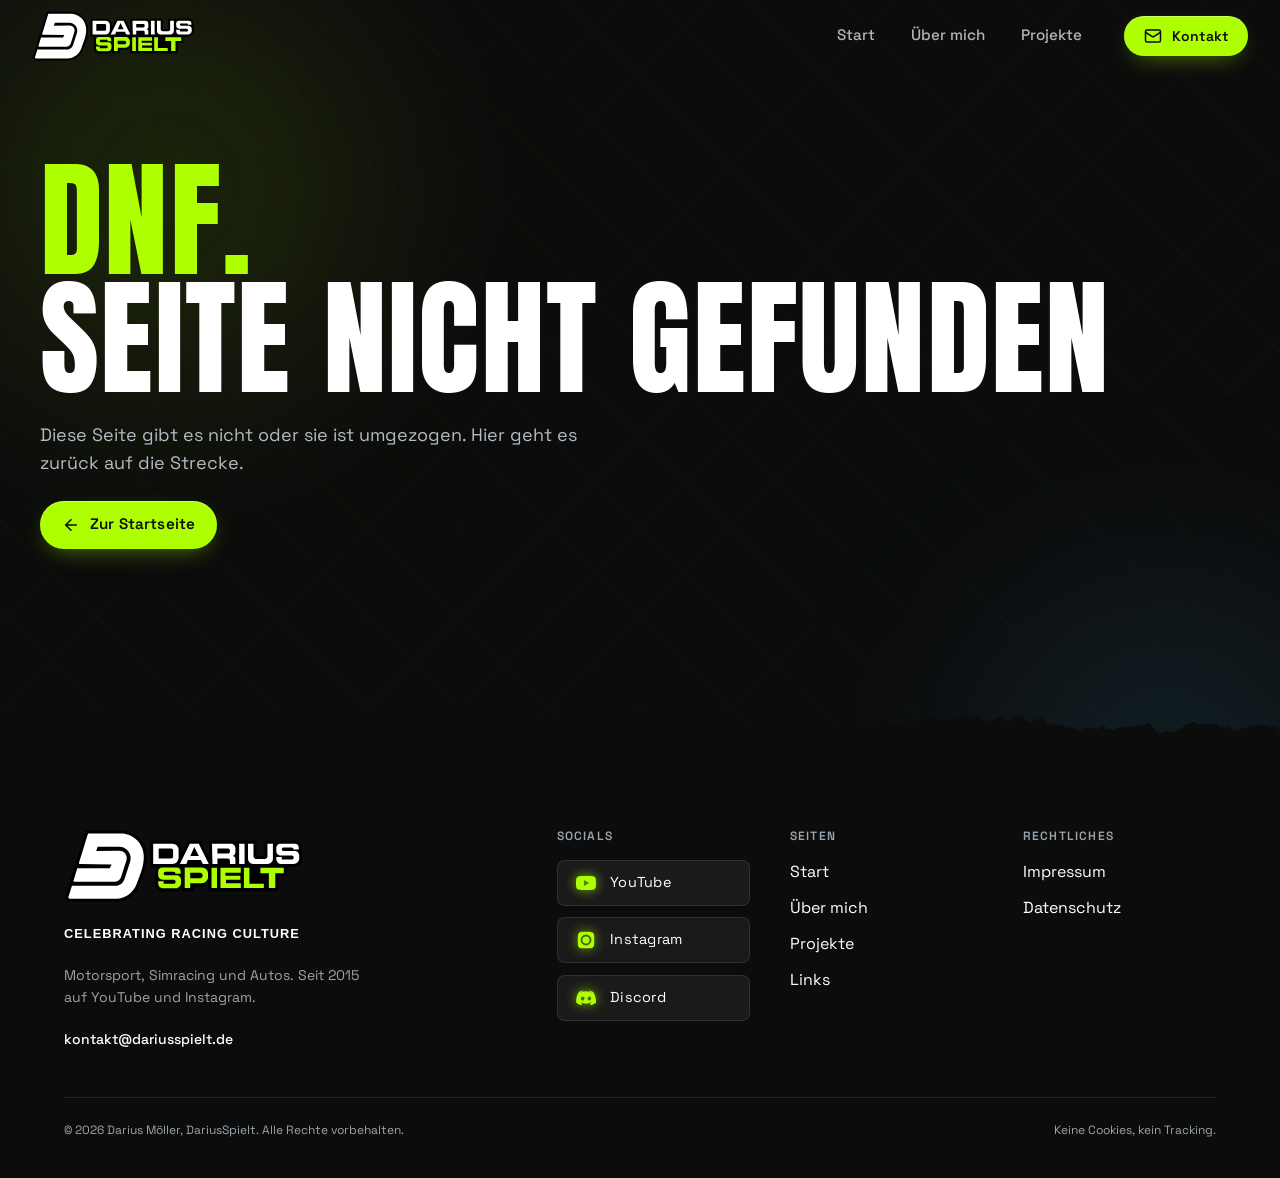
<file: index.html>
<!doctype html>
<html lang="de">
  <head>
    <meta charset="UTF-8" />
    <meta name="viewport" content="width=device-width, initial-scale=1.0, viewport-fit=cover" />
    <title>DariusSpielt | Motorsport, Simracing &amp; Autos</title>
    <meta
      name="description"
      content="DariusSpielt: Videos über Motorsport, Simracing und Autos seit 2015. Von Darius Möller, Content Creator, Grafikdesigner und Video-Editor."
    />
    <meta name="theme-color" content="#0C0C0C" />
    <!-- Google Search Console, Inhaberschaft bestaetigt am 02.10.2026 -->
    <meta name="google-site-verification" content="xRB7mwkEUTZWtVDCp880wCZOaAtOMyfoF1t7S5r_OQ0" />
    <link rel="icon" href="/favicon.ico" sizes="any" />
    <link rel="canonical" href="https://www.dariusspielt.de/" />

    <meta property="og:type" content="website" />
    <meta property="og:locale" content="de_DE" />
    <meta property="og:site_name" content="DariusSpielt" />
    <meta property="og:title" content="DariusSpielt | Motorsport, Simracing &amp; Autos" />
    <meta property="og:description" content="Videos über Motorsport, Simracing und Autos seit 2015." />
    <meta property="og:url" content="https://www.dariusspielt.de/" />
    <meta property="og:image" content="https://www.dariusspielt.de/og-image.jpg" />
    <meta property="og:image:width" content="1200" />
    <meta property="og:image:height" content="630" />
    <meta property="og:image:alt" content="DariusSpielt: Porsche im DariusSpielt-Design beim Endurance-Rennen" />
    <meta name="twitter:card" content="summary_large_image" />

    <!-- Strukturierte Daten (29.09.2026): erklaeren Suchmaschinen, wer hinter
         der Seite steht und welche Profile dazugehoeren (sameAs). Hilft Google,
         Website, YouTube-Kanal und Instagram als eine Person/Marke zu erkennen. -->
    <script type="application/ld+json">
      {
        "@context": "https://schema.org",
        "@graph": [
          {
            "@type": "Person",
            "@id": "https://www.dariusspielt.de/#person",
            "name": "Darius Möller",
            "alternateName": ["DariusSpielt", "Darius Spielt"],
            "url": "https://www.dariusspielt.de/",
            "image": "https://www.dariusspielt.de/darius-moeller.jpg",
            "jobTitle": "Content Creator, Grafikdesigner und Video-Editor",
            "description": "Content Creator mit Videos über Motorsport, Simracing und Autos seit 2015.",
            "knowsAbout": ["Motorsport", "Simracing", "Autos", "Videoschnitt", "Thumbnail-Design"],
            "sameAs": ["https://www.youtube.com/@DariusSpielt", "https://www.instagram.com/dariiiuz"]
          },
          {
            "@type": "WebSite",
            "@id": "https://www.dariusspielt.de/#website",
            "url": "https://www.dariusspielt.de/",
            "name": "DariusSpielt",
            "alternateName": ["Darius Spielt", "dariusspielt.de"],
            "inLanguage": "de-DE",
            "publisher": { "@id": "https://www.dariusspielt.de/#person" }
          }
        ]
      }
    </script>
    <script type="module" crossorigin src="/assets/index-WYDnLMFp.js"></script>
    <link rel="stylesheet" crossorigin href="/assets/index-CUKQoI2V.css">
  </head>
  <body>
    <div id="root"></div>
    <noscript>Diese Website benötigt JavaScript. Kontakt: kontakt@dariusspielt.de</noscript>
  </body>
</html>
</file>
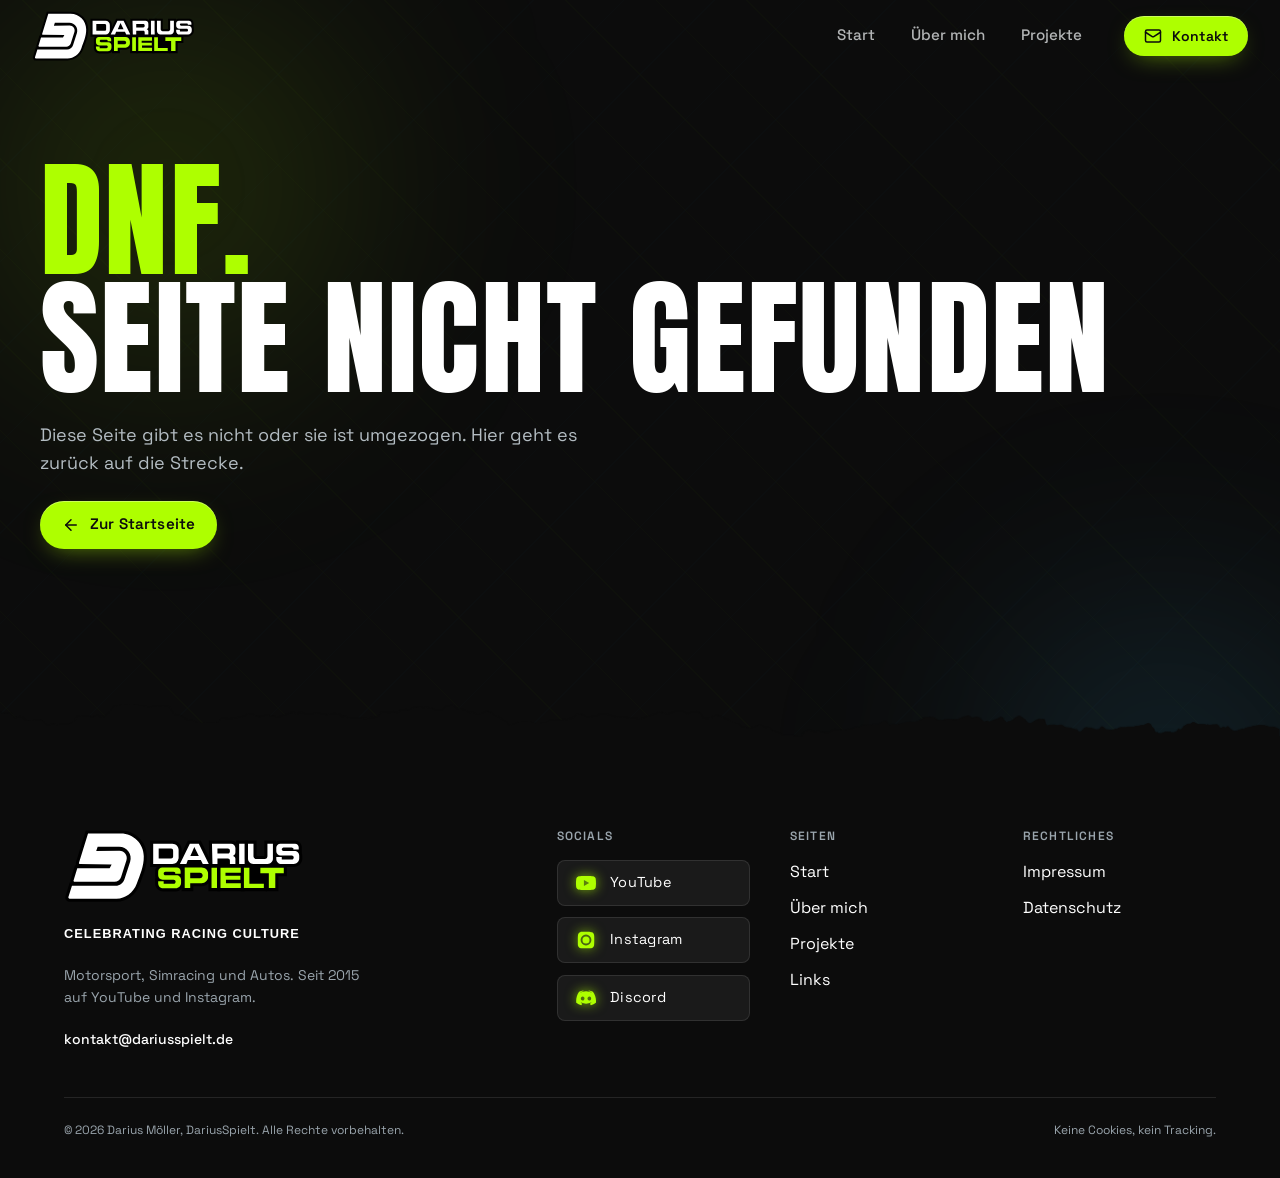
<file: datenschutz.html>
<!doctype html>
<html lang="de">
  <head>
    <meta charset="UTF-8" />
    <meta name="viewport" content="width=device-width, initial-scale=1.0, viewport-fit=cover" />
    <title>Datenschutzerklärung | DariusSpielt</title>
    <meta
      name="description"
      content="Datenschutzerklärung von DariusSpielt: keine Cookies, kein Tracking."
    />
    <meta name="theme-color" content="#0C0C0C" />
    <!-- Google Search Console, Inhaberschaft bestaetigt am 02.10.2026 -->
    <meta name="google-site-verification" content="xRB7mwkEUTZWtVDCp880wCZOaAtOMyfoF1t7S5r_OQ0" />
    <link rel="icon" href="/favicon.ico" sizes="any" />
    <link rel="canonical" href="https://www.dariusspielt.de/datenschutz" />

    <meta property="og:type" content="website" />
    <meta property="og:locale" content="de_DE" />
    <meta property="og:site_name" content="DariusSpielt" />
    <meta property="og:title" content="Datenschutzerklärung | DariusSpielt" />
    <meta property="og:description" content="Datenschutzerklärung von DariusSpielt: keine Cookies, kein Tracking." />
    <meta property="og:url" content="https://www.dariusspielt.de/datenschutz" />
    <meta property="og:image" content="https://www.dariusspielt.de/og-image.jpg" />
    <meta property="og:image:width" content="1200" />
    <meta property="og:image:height" content="630" />
    <meta property="og:image:alt" content="DariusSpielt: Porsche im DariusSpielt-Design beim Endurance-Rennen" />
    <meta name="twitter:card" content="summary_large_image" />

    <!-- Strukturierte Daten (29.09.2026): erklaeren Suchmaschinen, wer hinter
         der Seite steht und welche Profile dazugehoeren (sameAs). Hilft Google,
         Website, YouTube-Kanal und Instagram als eine Person/Marke zu erkennen. -->
    <script type="application/ld+json">
      {
        "@context": "https://schema.org",
        "@graph": [
          {
            "@type": "Person",
            "@id": "https://www.dariusspielt.de/#person",
            "name": "Darius Möller",
            "alternateName": ["DariusSpielt", "Darius Spielt"],
            "url": "https://www.dariusspielt.de/",
            "image": "https://www.dariusspielt.de/darius-moeller.jpg",
            "jobTitle": "Content Creator, Grafikdesigner und Video-Editor",
            "description": "Content Creator mit Videos über Motorsport, Simracing und Autos seit 2015.",
            "knowsAbout": ["Motorsport", "Simracing", "Autos", "Videoschnitt", "Thumbnail-Design"],
            "sameAs": ["https://www.youtube.com/@DariusSpielt", "https://www.instagram.com/dariiiuz"]
          },
          {
            "@type": "WebSite",
            "@id": "https://www.dariusspielt.de/#website",
            "url": "https://www.dariusspielt.de/",
            "name": "DariusSpielt",
            "alternateName": ["Darius Spielt", "dariusspielt.de"],
            "inLanguage": "de-DE",
            "publisher": { "@id": "https://www.dariusspielt.de/#person" }
          }
        ]
      }
    </script>
    <script type="module" crossorigin src="/assets/index-WYDnLMFp.js"></script>
    <link rel="stylesheet" crossorigin href="/assets/index-CUKQoI2V.css">
  </head>
  <body>
    <div id="root"></div>
    <noscript>Diese Website benötigt JavaScript. Kontakt: kontakt@dariusspielt.de</noscript>
  </body>
</html>
</file>
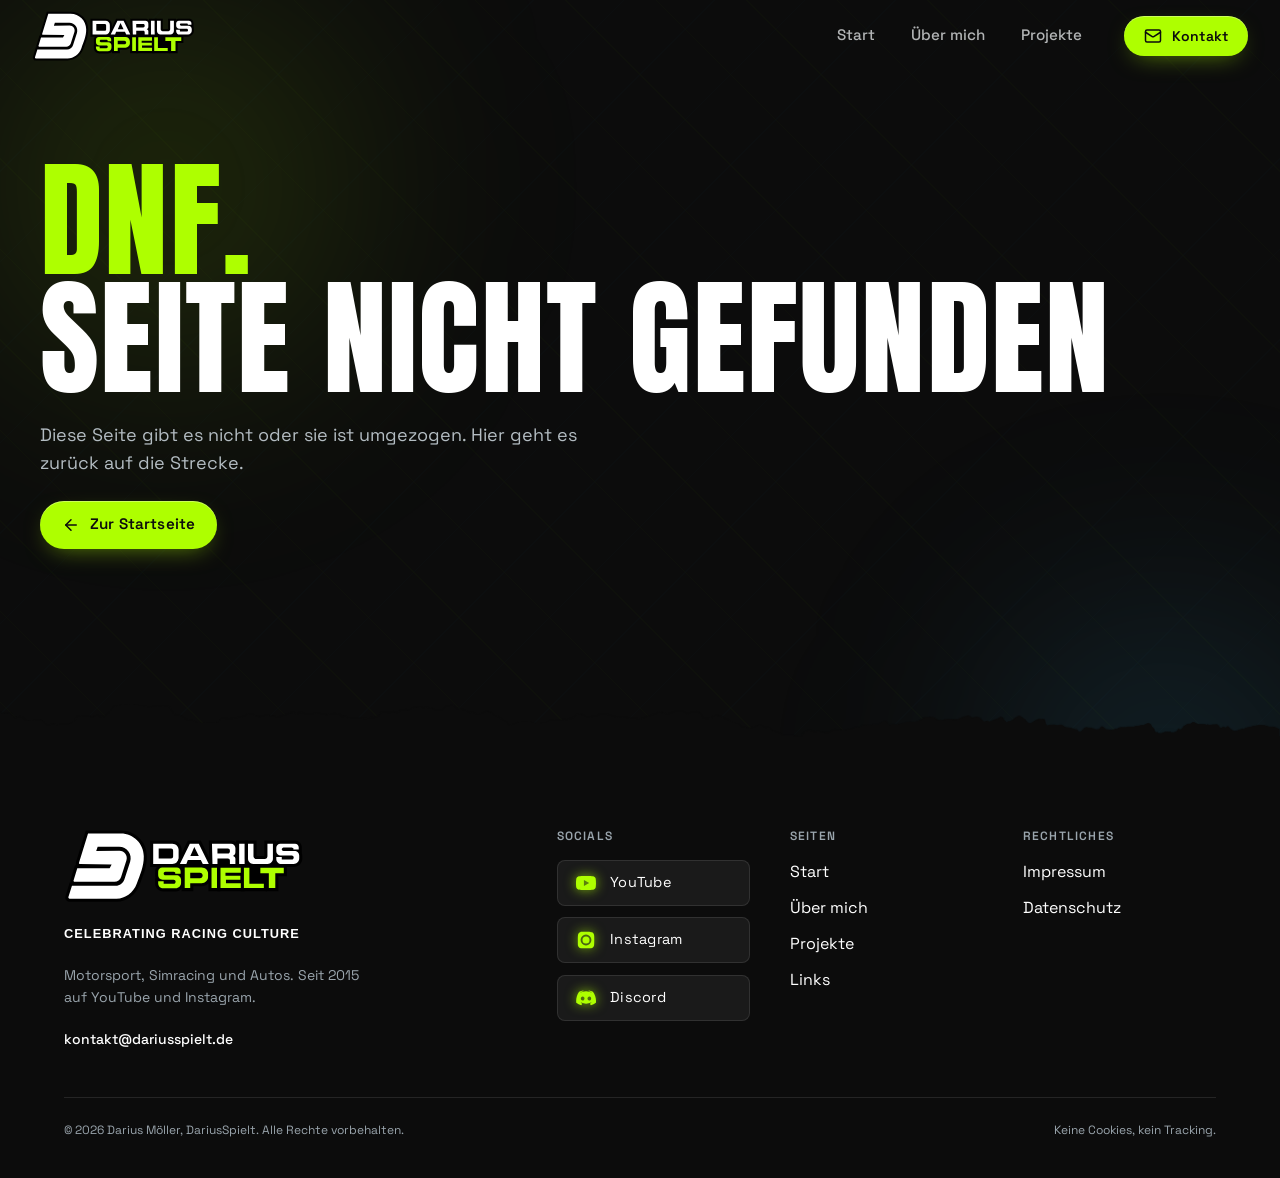
<file: impressum.html>
<!doctype html>
<html lang="de">
  <head>
    <meta charset="UTF-8" />
    <meta name="viewport" content="width=device-width, initial-scale=1.0, viewport-fit=cover" />
    <title>Impressum | DariusSpielt</title>
    <meta
      name="description"
      content="Impressum von DariusSpielt (Darius Möller)."
    />
    <meta name="theme-color" content="#0C0C0C" />
    <!-- Google Search Console, Inhaberschaft bestaetigt am 02.10.2026 -->
    <meta name="google-site-verification" content="xRB7mwkEUTZWtVDCp880wCZOaAtOMyfoF1t7S5r_OQ0" />
    <link rel="icon" href="/favicon.ico" sizes="any" />
    <link rel="canonical" href="https://www.dariusspielt.de/impressum" />

    <meta property="og:type" content="website" />
    <meta property="og:locale" content="de_DE" />
    <meta property="og:site_name" content="DariusSpielt" />
    <meta property="og:title" content="Impressum | DariusSpielt" />
    <meta property="og:description" content="Impressum von DariusSpielt (Darius Möller)." />
    <meta property="og:url" content="https://www.dariusspielt.de/impressum" />
    <meta property="og:image" content="https://www.dariusspielt.de/og-image.jpg" />
    <meta property="og:image:width" content="1200" />
    <meta property="og:image:height" content="630" />
    <meta property="og:image:alt" content="DariusSpielt: Porsche im DariusSpielt-Design beim Endurance-Rennen" />
    <meta name="twitter:card" content="summary_large_image" />

    <!-- Strukturierte Daten (29.09.2026): erklaeren Suchmaschinen, wer hinter
         der Seite steht und welche Profile dazugehoeren (sameAs). Hilft Google,
         Website, YouTube-Kanal und Instagram als eine Person/Marke zu erkennen. -->
    <script type="application/ld+json">
      {
        "@context": "https://schema.org",
        "@graph": [
          {
            "@type": "Person",
            "@id": "https://www.dariusspielt.de/#person",
            "name": "Darius Möller",
            "alternateName": ["DariusSpielt", "Darius Spielt"],
            "url": "https://www.dariusspielt.de/",
            "image": "https://www.dariusspielt.de/darius-moeller.jpg",
            "jobTitle": "Content Creator, Grafikdesigner und Video-Editor",
            "description": "Content Creator mit Videos über Motorsport, Simracing und Autos seit 2015.",
            "knowsAbout": ["Motorsport", "Simracing", "Autos", "Videoschnitt", "Thumbnail-Design"],
            "sameAs": ["https://www.youtube.com/@DariusSpielt", "https://www.instagram.com/dariiiuz"]
          },
          {
            "@type": "WebSite",
            "@id": "https://www.dariusspielt.de/#website",
            "url": "https://www.dariusspielt.de/",
            "name": "DariusSpielt",
            "alternateName": ["Darius Spielt", "dariusspielt.de"],
            "inLanguage": "de-DE",
            "publisher": { "@id": "https://www.dariusspielt.de/#person" }
          }
        ]
      }
    </script>
    <script type="module" crossorigin src="/assets/index-WYDnLMFp.js"></script>
    <link rel="stylesheet" crossorigin href="/assets/index-CUKQoI2V.css">
  </head>
  <body>
    <div id="root"></div>
    <noscript>Diese Website benötigt JavaScript. Kontakt: kontakt@dariusspielt.de</noscript>
  </body>
</html>
</file>
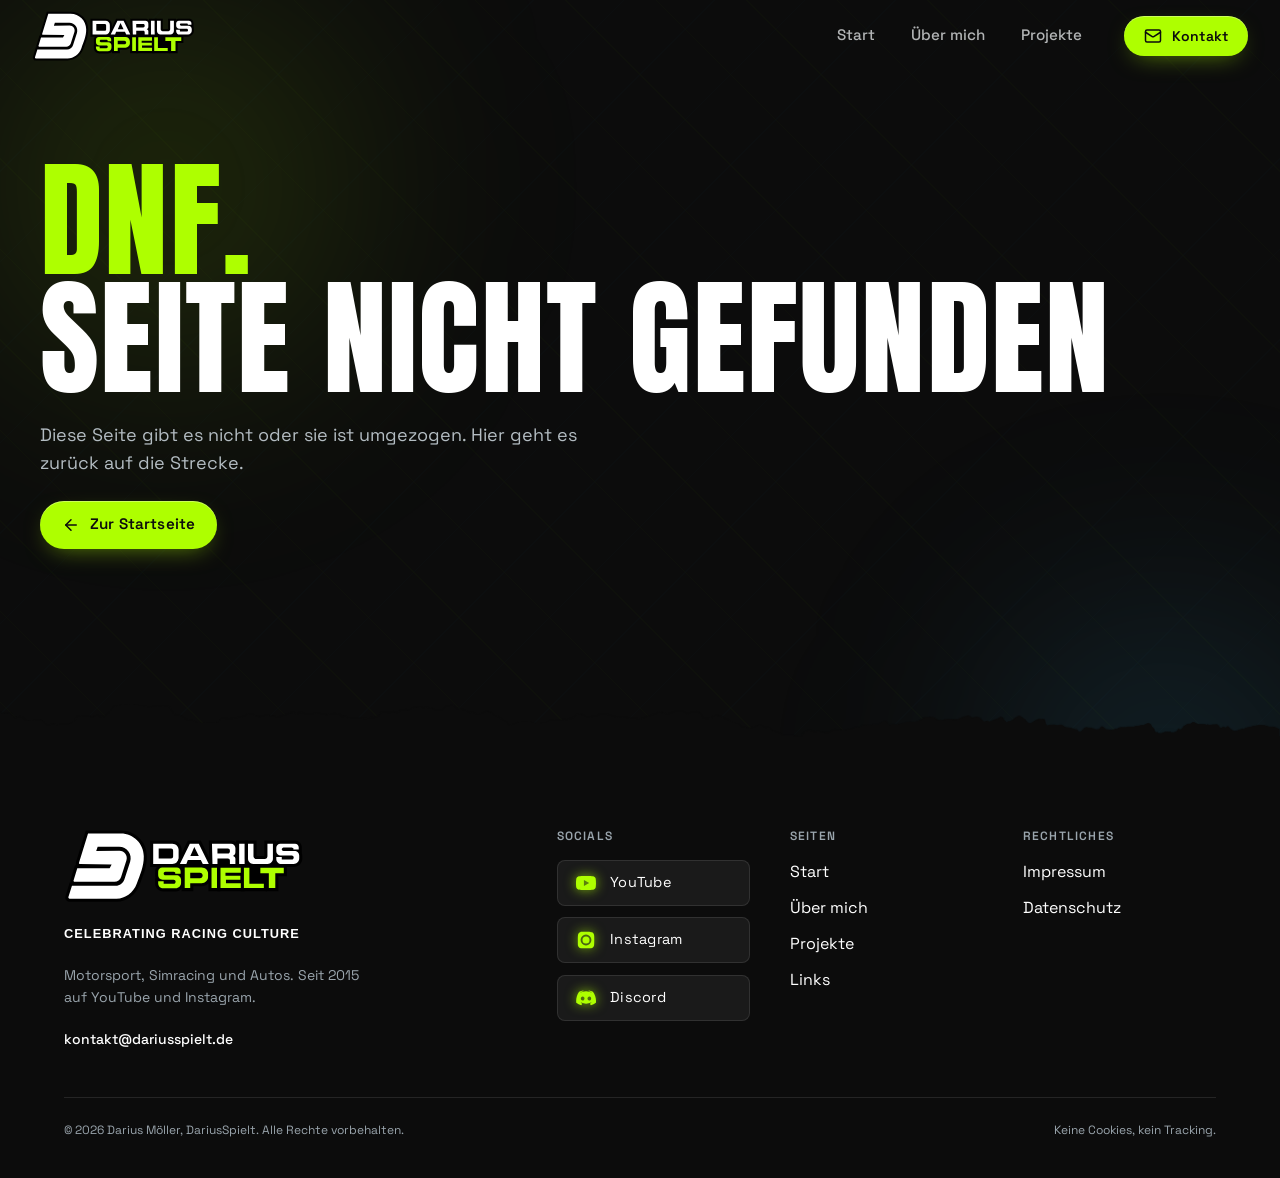
<file: links.html>
<!doctype html>
<html lang="de">
  <head>
    <meta charset="UTF-8" />
    <meta name="viewport" content="width=device-width, initial-scale=1.0, viewport-fit=cover" />
    <title>Links | DariusSpielt</title>
    <meta
      name="description"
      content="Alle Kanäle von DariusSpielt an einem Ort: YouTube, Website, Kontakt, Discord und Instagram."
    />
    <meta name="theme-color" content="#0C0C0C" />
    <!-- Google Search Console, Inhaberschaft bestaetigt am 02.10.2026 -->
    <meta name="google-site-verification" content="xRB7mwkEUTZWtVDCp880wCZOaAtOMyfoF1t7S5r_OQ0" />
    <link rel="icon" href="/favicon.ico" sizes="any" />
    <link rel="canonical" href="https://www.dariusspielt.de/links" />

    <meta property="og:type" content="website" />
    <meta property="og:locale" content="de_DE" />
    <meta property="og:site_name" content="DariusSpielt" />
    <meta property="og:title" content="Links | DariusSpielt" />
    <meta property="og:description" content="Alle Kanäle von DariusSpielt an einem Ort: YouTube, Website, Kontakt, Discord und Instagram." />
    <meta property="og:url" content="https://www.dariusspielt.de/links" />
    <meta property="og:image" content="https://www.dariusspielt.de/og-image.jpg" />
    <meta property="og:image:width" content="1200" />
    <meta property="og:image:height" content="630" />
    <meta property="og:image:alt" content="DariusSpielt: Porsche im DariusSpielt-Design beim Endurance-Rennen" />
    <meta name="twitter:card" content="summary_large_image" />

    <!-- Strukturierte Daten (29.09.2026): erklaeren Suchmaschinen, wer hinter
         der Seite steht und welche Profile dazugehoeren (sameAs). Hilft Google,
         Website, YouTube-Kanal und Instagram als eine Person/Marke zu erkennen. -->
    <script type="application/ld+json">
      {
        "@context": "https://schema.org",
        "@graph": [
          {
            "@type": "Person",
            "@id": "https://www.dariusspielt.de/#person",
            "name": "Darius Möller",
            "alternateName": ["DariusSpielt", "Darius Spielt"],
            "url": "https://www.dariusspielt.de/",
            "image": "https://www.dariusspielt.de/darius-moeller.jpg",
            "jobTitle": "Content Creator, Grafikdesigner und Video-Editor",
            "description": "Content Creator mit Videos über Motorsport, Simracing und Autos seit 2015.",
            "knowsAbout": ["Motorsport", "Simracing", "Autos", "Videoschnitt", "Thumbnail-Design"],
            "sameAs": ["https://www.youtube.com/@DariusSpielt", "https://www.instagram.com/dariiiuz"]
          },
          {
            "@type": "WebSite",
            "@id": "https://www.dariusspielt.de/#website",
            "url": "https://www.dariusspielt.de/",
            "name": "DariusSpielt",
            "alternateName": ["Darius Spielt", "dariusspielt.de"],
            "inLanguage": "de-DE",
            "publisher": { "@id": "https://www.dariusspielt.de/#person" }
          }
        ]
      }
    </script>
    <script type="module" crossorigin src="/assets/index-WYDnLMFp.js"></script>
    <link rel="stylesheet" crossorigin href="/assets/index-CUKQoI2V.css">
  </head>
  <body>
    <div id="root"></div>
    <noscript>Diese Website benötigt JavaScript. Kontakt: kontakt@dariusspielt.de</noscript>
  </body>
</html>
</file>
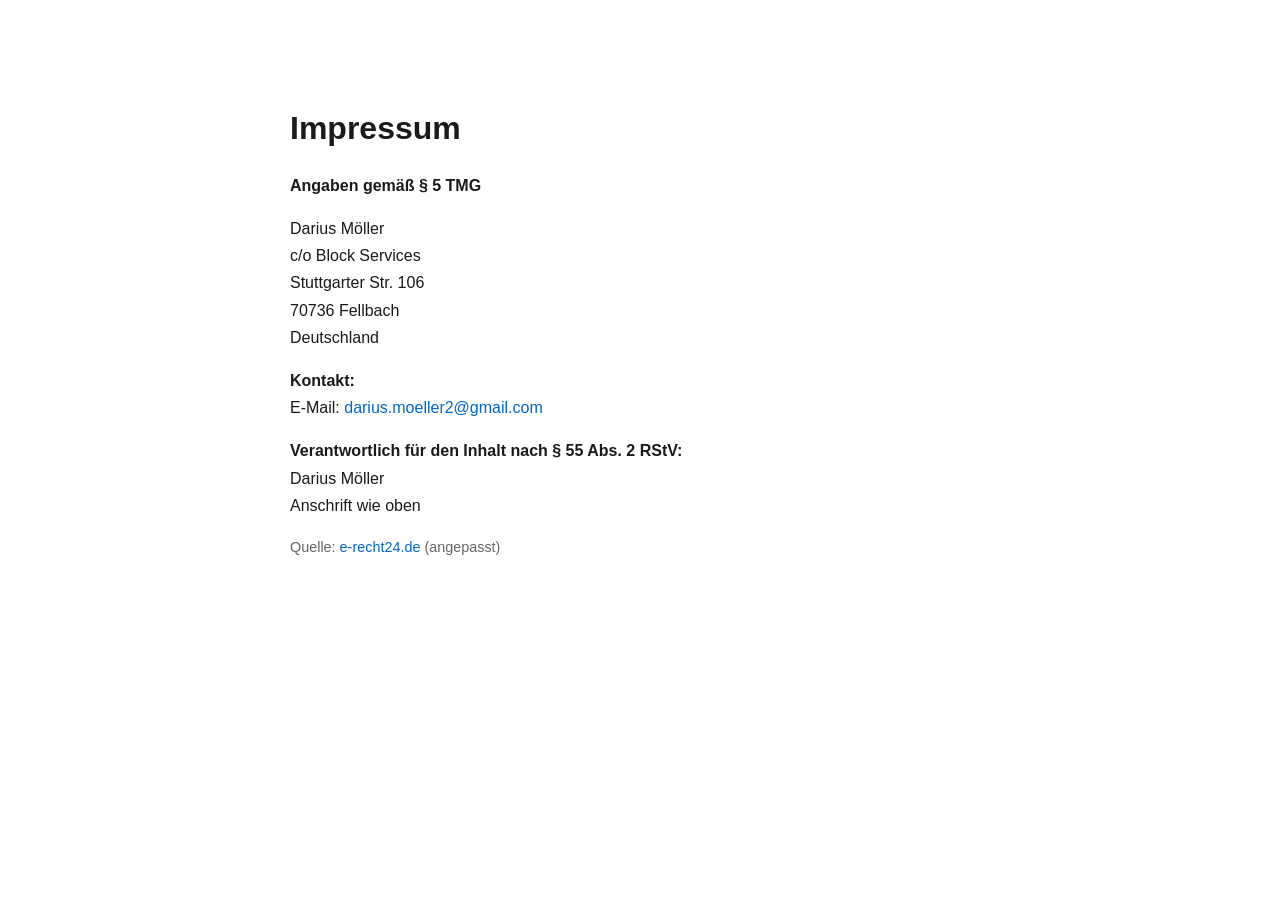
<file: main.html>
<!DOCTYPE html>
<html lang="de">
<head>
  <meta charset="UTF-8">
  <title>Impressum</title>
  <meta name="viewport" content="width=device-width, initial-scale=1.0">
  <style>
    :root {
      color-scheme: light dark;
      --bg: #ffffff;
      --fg: #1a1a1a;
      --link: #0066cc;
      --muted: #666666;
    }

    @media (prefers-color-scheme: dark) {
      :root {
        --bg: #121212;
        --fg: #eaeaea;
        --link: #66aaff;
        --muted: #aaaaaa;
      }
    }

    body {
      font-family: -apple-system, BlinkMacSystemFont, "Segoe UI", Roboto, Oxygen, Ubuntu, Cantarell, "Open Sans", "Helvetica Neue", sans-serif;
      background-color: var(--bg); 
      color: var(--fg);
      max-width: 700px;
      margin: 3rem auto;
      padding: 2rem;
      line-height: 1.7;
    }

    h1 {
      font-size: 2rem;
      margin-bottom: 1rem;
    }

    a {
      color: var(--link);
      text-decoration: none;
    }

    a:hover {
      text-decoration: underline;
    }

    p {
      margin: 1rem 0;
    } 

    .muted {
      color: var(--muted);
      font-size: 0.9rem;
    }
  </style>
</head>
<body>
  <h1>Impressum</h1>

  <p><strong>Angaben gemäß § 5 TMG</strong></p>
  <p>
    Darius Möller<br>
    c/o Block Services<br>
    Stuttgarter Str. 106<br>
    70736 Fellbach<br>
    Deutschland
  </p>

  <p><strong>Kontakt:</strong><br>
    E-Mail: <a href="mailto:darius.moeller2@gmail.com">darius.moeller2@gmail.com</a>
  </p>

  <p><strong>Verantwortlich für den Inhalt nach § 55 Abs. 2 RStV:</strong><br>
    Darius Möller<br>
    Anschrift wie oben
  </p>

  <p class="muted">Quelle: <a href="https://www.e-recht24.de" target="_blank" rel="noopener noreferrer">e-recht24.de</a> (angepasst)</p>
</body>
</html>
</file>
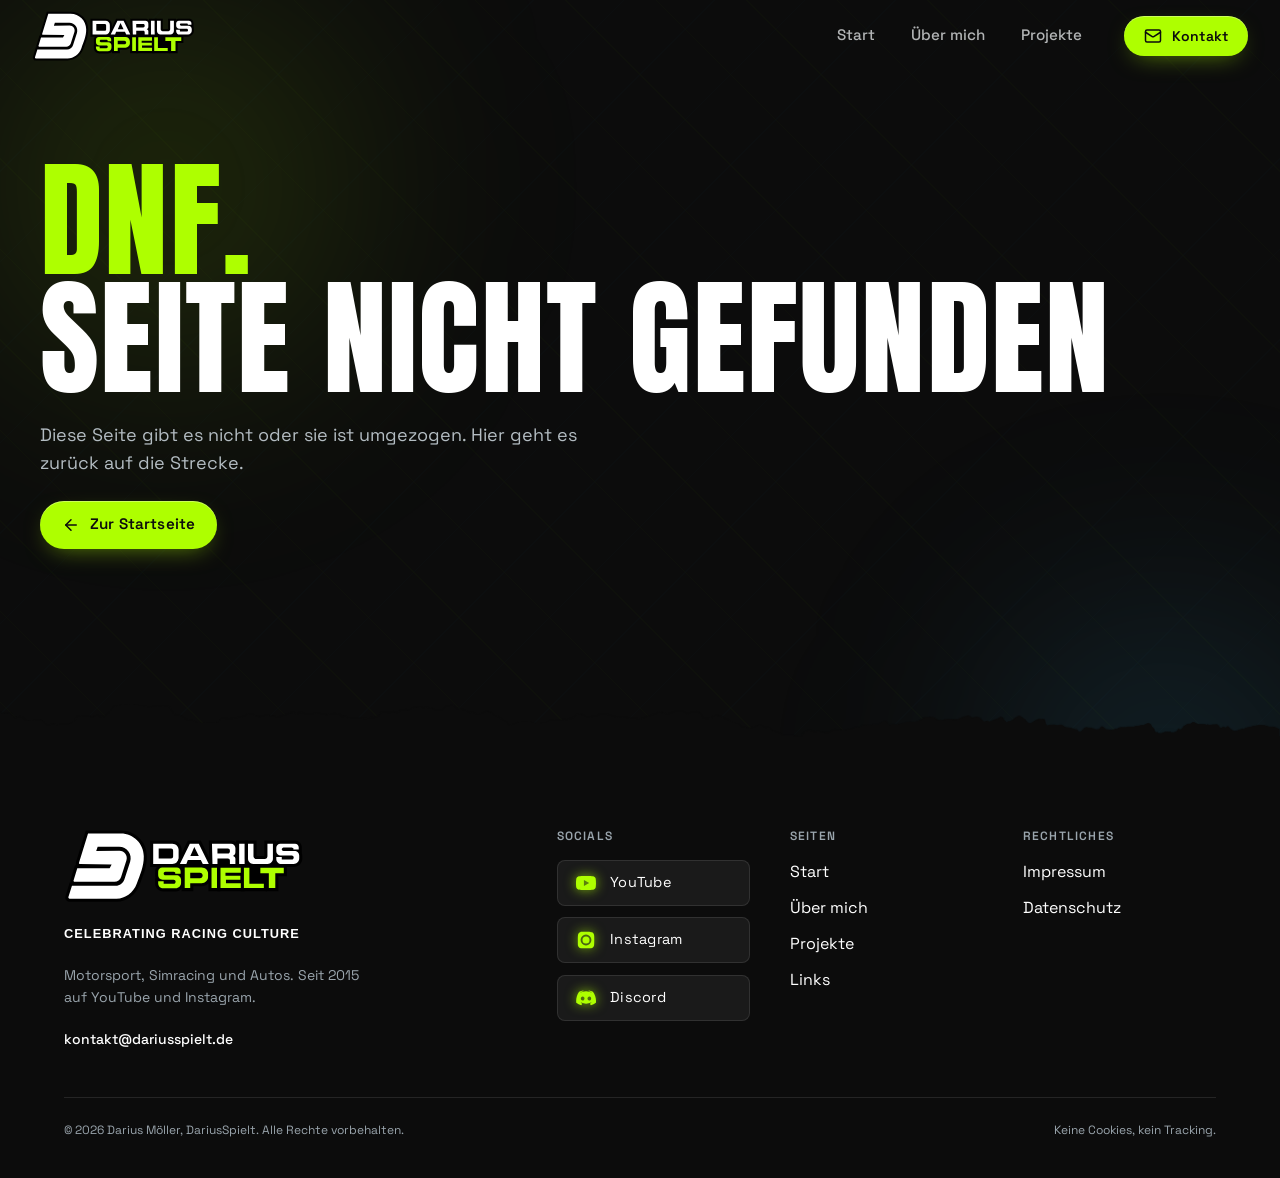
<file: projekte.html>
<!doctype html>
<html lang="de">
  <head>
    <meta charset="UTF-8" />
    <meta name="viewport" content="width=device-width, initial-scale=1.0, viewport-fit=cover" />
    <title>Projekte | DariusSpielt</title>
    <meta
      name="description"
      content="Was bei DariusSpielt als Nächstes kommt: mehr Auto-Content, Streaming-Events, eigenes Merch, Endurance-Rennen, Moderationen und Messebesuche."
    />
    <meta name="theme-color" content="#0C0C0C" />
    <!-- Google Search Console, Inhaberschaft bestaetigt am 02.10.2026 -->
    <meta name="google-site-verification" content="xRB7mwkEUTZWtVDCp880wCZOaAtOMyfoF1t7S5r_OQ0" />
    <link rel="icon" href="/favicon.ico" sizes="any" />
    <link rel="canonical" href="https://www.dariusspielt.de/projekte" />

    <meta property="og:type" content="website" />
    <meta property="og:locale" content="de_DE" />
    <meta property="og:site_name" content="DariusSpielt" />
    <meta property="og:title" content="Projekte | DariusSpielt" />
    <meta property="og:description" content="Was bei DariusSpielt als Nächstes kommt: mehr Auto-Content, Streaming-Events, eigenes Merch, Endurance-Rennen, Moderationen und Messebesuche." />
    <meta property="og:url" content="https://www.dariusspielt.de/projekte" />
    <meta property="og:image" content="https://www.dariusspielt.de/og-image.jpg" />
    <meta property="og:image:width" content="1200" />
    <meta property="og:image:height" content="630" />
    <meta property="og:image:alt" content="DariusSpielt: Porsche im DariusSpielt-Design beim Endurance-Rennen" />
    <meta name="twitter:card" content="summary_large_image" />

    <!-- Strukturierte Daten (29.09.2026): erklaeren Suchmaschinen, wer hinter
         der Seite steht und welche Profile dazugehoeren (sameAs). Hilft Google,
         Website, YouTube-Kanal und Instagram als eine Person/Marke zu erkennen. -->
    <script type="application/ld+json">
      {
        "@context": "https://schema.org",
        "@graph": [
          {
            "@type": "Person",
            "@id": "https://www.dariusspielt.de/#person",
            "name": "Darius Möller",
            "alternateName": ["DariusSpielt", "Darius Spielt"],
            "url": "https://www.dariusspielt.de/",
            "image": "https://www.dariusspielt.de/darius-moeller.jpg",
            "jobTitle": "Content Creator, Grafikdesigner und Video-Editor",
            "description": "Content Creator mit Videos über Motorsport, Simracing und Autos seit 2015.",
            "knowsAbout": ["Motorsport", "Simracing", "Autos", "Videoschnitt", "Thumbnail-Design"],
            "sameAs": ["https://www.youtube.com/@DariusSpielt", "https://www.instagram.com/dariiiuz"]
          },
          {
            "@type": "WebSite",
            "@id": "https://www.dariusspielt.de/#website",
            "url": "https://www.dariusspielt.de/",
            "name": "DariusSpielt",
            "alternateName": ["Darius Spielt", "dariusspielt.de"],
            "inLanguage": "de-DE",
            "publisher": { "@id": "https://www.dariusspielt.de/#person" }
          }
        ]
      }
    </script>
    <script type="module" crossorigin src="/assets/index-WYDnLMFp.js"></script>
    <link rel="stylesheet" crossorigin href="/assets/index-CUKQoI2V.css">
  </head>
  <body>
    <div id="root"></div>
    <noscript>Diese Website benötigt JavaScript. Kontakt: kontakt@dariusspielt.de</noscript>
  </body>
</html>
</file>
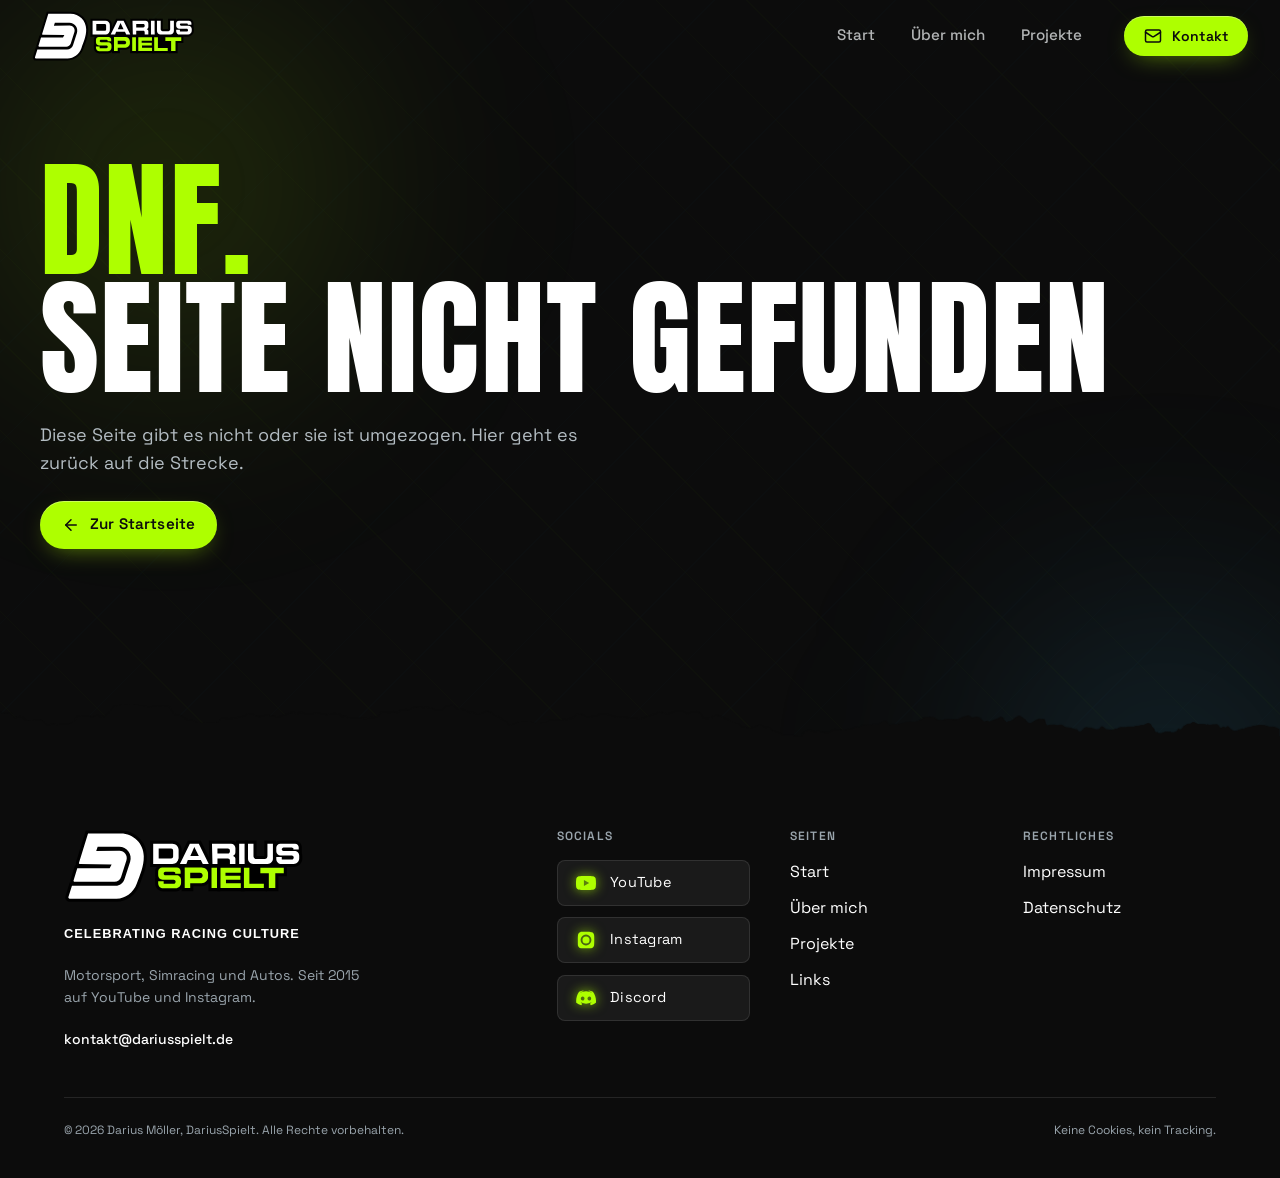
<file: ueber-mich.html>
<!doctype html>
<html lang="de">
  <head>
    <meta charset="UTF-8" />
    <meta name="viewport" content="width=device-width, initial-scale=1.0, viewport-fit=cover" />
    <title>Über mich | DariusSpielt</title>
    <meta
      name="description"
      content="Darius Möller alias DariusSpielt: Content Creator, Grafikdesigner und Video-Editor. Seit 2015 Videos über Motorsport, Simracing und Autos auf YouTube und Instagram."
    />
    <meta name="theme-color" content="#0C0C0C" />
    <!-- Google Search Console, Inhaberschaft bestaetigt am 02.10.2026 -->
    <meta name="google-site-verification" content="xRB7mwkEUTZWtVDCp880wCZOaAtOMyfoF1t7S5r_OQ0" />
    <link rel="icon" href="/favicon.ico" sizes="any" />
    <link rel="canonical" href="https://www.dariusspielt.de/ueber-mich" />

    <meta property="og:type" content="website" />
    <meta property="og:locale" content="de_DE" />
    <meta property="og:site_name" content="DariusSpielt" />
    <meta property="og:title" content="Über mich | DariusSpielt" />
    <meta property="og:description" content="Darius Möller alias DariusSpielt: Content Creator, Grafikdesigner und Video-Editor. Seit 2015 Videos über Motorsport, Simracing und Autos auf YouTube und Instagram." />
    <meta property="og:url" content="https://www.dariusspielt.de/ueber-mich" />
    <meta property="og:image" content="https://www.dariusspielt.de/og-image.jpg" />
    <meta property="og:image:width" content="1200" />
    <meta property="og:image:height" content="630" />
    <meta property="og:image:alt" content="DariusSpielt: Porsche im DariusSpielt-Design beim Endurance-Rennen" />
    <meta name="twitter:card" content="summary_large_image" />

    <!-- Strukturierte Daten (29.09.2026): erklaeren Suchmaschinen, wer hinter
         der Seite steht und welche Profile dazugehoeren (sameAs). Hilft Google,
         Website, YouTube-Kanal und Instagram als eine Person/Marke zu erkennen. -->
    <script type="application/ld+json">
      {
        "@context": "https://schema.org",
        "@graph": [
          {
            "@type": "Person",
            "@id": "https://www.dariusspielt.de/#person",
            "name": "Darius Möller",
            "alternateName": ["DariusSpielt", "Darius Spielt"],
            "url": "https://www.dariusspielt.de/",
            "image": "https://www.dariusspielt.de/darius-moeller.jpg",
            "jobTitle": "Content Creator, Grafikdesigner und Video-Editor",
            "description": "Content Creator mit Videos über Motorsport, Simracing und Autos seit 2015.",
            "knowsAbout": ["Motorsport", "Simracing", "Autos", "Videoschnitt", "Thumbnail-Design"],
            "sameAs": ["https://www.youtube.com/@DariusSpielt", "https://www.instagram.com/dariiiuz"]
          },
          {
            "@type": "WebSite",
            "@id": "https://www.dariusspielt.de/#website",
            "url": "https://www.dariusspielt.de/",
            "name": "DariusSpielt",
            "alternateName": ["Darius Spielt", "dariusspielt.de"],
            "inLanguage": "de-DE",
            "publisher": { "@id": "https://www.dariusspielt.de/#person" }
          }
        ]
      }
    </script>
    <script type="module" crossorigin src="/assets/index-WYDnLMFp.js"></script>
    <link rel="stylesheet" crossorigin href="/assets/index-CUKQoI2V.css">
  </head>
  <body>
    <div id="root"></div>
    <noscript>Diese Website benötigt JavaScript. Kontakt: kontakt@dariusspielt.de</noscript>
  </body>
</html>
</file>
<file: assets/index-CUKQoI2V.css>
*,:before,:after{--tw-border-spacing-x: 0;--tw-border-spacing-y: 0;--tw-translate-x: 0;--tw-translate-y: 0;--tw-rotate: 0;--tw-skew-x: 0;--tw-skew-y: 0;--tw-scale-x: 1;--tw-scale-y: 1;--tw-pan-x: ;--tw-pan-y: ;--tw-pinch-zoom: ;--tw-scroll-snap-strictness: proximity;--tw-gradient-from-position: ;--tw-gradient-via-position: ;--tw-gradient-to-position: ;--tw-ordinal: ;--tw-slashed-zero: ;--tw-numeric-figure: ;--tw-numeric-spacing: ;--tw-numeric-fraction: ;--tw-ring-inset: ;--tw-ring-offset-width: 0px;--tw-ring-offset-color: #fff;--tw-ring-color: rgb(59 130 246 / .5);--tw-ring-offset-shadow: 0 0 #0000;--tw-ring-shadow: 0 0 #0000;--tw-shadow: 0 0 #0000;--tw-shadow-colored: 0 0 #0000;--tw-blur: ;--tw-brightness: ;--tw-contrast: ;--tw-grayscale: ;--tw-hue-rotate: ;--tw-invert: ;--tw-saturate: ;--tw-sepia: ;--tw-drop-shadow: ;--tw-backdrop-blur: ;--tw-backdrop-brightness: ;--tw-backdrop-contrast: ;--tw-backdrop-grayscale: ;--tw-backdrop-hue-rotate: ;--tw-backdrop-invert: ;--tw-backdrop-opacity: ;--tw-backdrop-saturate: ;--tw-backdrop-sepia: ;--tw-contain-size: ;--tw-contain-layout: ;--tw-contain-paint: ;--tw-contain-style: }::backdrop{--tw-border-spacing-x: 0;--tw-border-spacing-y: 0;--tw-translate-x: 0;--tw-translate-y: 0;--tw-rotate: 0;--tw-skew-x: 0;--tw-skew-y: 0;--tw-scale-x: 1;--tw-scale-y: 1;--tw-pan-x: ;--tw-pan-y: ;--tw-pinch-zoom: ;--tw-scroll-snap-strictness: proximity;--tw-gradient-from-position: ;--tw-gradient-via-position: ;--tw-gradient-to-position: ;--tw-ordinal: ;--tw-slashed-zero: ;--tw-numeric-figure: ;--tw-numeric-spacing: ;--tw-numeric-fraction: ;--tw-ring-inset: ;--tw-ring-offset-width: 0px;--tw-ring-offset-color: #fff;--tw-ring-color: rgb(59 130 246 / .5);--tw-ring-offset-shadow: 0 0 #0000;--tw-ring-shadow: 0 0 #0000;--tw-shadow: 0 0 #0000;--tw-shadow-colored: 0 0 #0000;--tw-blur: ;--tw-brightness: ;--tw-contrast: ;--tw-grayscale: ;--tw-hue-rotate: ;--tw-invert: ;--tw-saturate: ;--tw-sepia: ;--tw-drop-shadow: ;--tw-backdrop-blur: ;--tw-backdrop-brightness: ;--tw-backdrop-contrast: ;--tw-backdrop-grayscale: ;--tw-backdrop-hue-rotate: ;--tw-backdrop-invert: ;--tw-backdrop-opacity: ;--tw-backdrop-saturate: ;--tw-backdrop-sepia: ;--tw-contain-size: ;--tw-contain-layout: ;--tw-contain-paint: ;--tw-contain-style: }*,:before,:after{box-sizing:border-box;border-width:0;border-style:solid;border-color:#e5e7eb}:before,:after{--tw-content: ""}html,:host{line-height:1.5;-webkit-text-size-adjust:100%;-moz-tab-size:4;-o-tab-size:4;tab-size:4;font-family:Space Grotesk,sans-serif;font-feature-settings:normal;font-variation-settings:normal;-webkit-tap-highlight-color:transparent}body{margin:0;line-height:inherit}hr{height:0;color:inherit;border-top-width:1px}abbr:where([title]){-webkit-text-decoration:underline dotted;text-decoration:underline dotted}h1,h2,h3,h4,h5,h6{font-size:inherit;font-weight:inherit}a{color:inherit;text-decoration:inherit}b,strong{font-weight:bolder}code,kbd,samp,pre{font-family:ui-monospace,SFMono-Regular,Menlo,Monaco,Consolas,Liberation Mono,Courier New,monospace;font-feature-settings:normal;font-variation-settings:normal;font-size:1em}small{font-size:80%}sub,sup{font-size:75%;line-height:0;position:relative;vertical-align:baseline}sub{bottom:-.25em}sup{top:-.5em}table{text-indent:0;border-color:inherit;border-collapse:collapse}button,input,optgroup,select,textarea{font-family:inherit;font-feature-settings:inherit;font-variation-settings:inherit;font-size:100%;font-weight:inherit;line-height:inherit;letter-spacing:inherit;color:inherit;margin:0;padding:0}button,select{text-transform:none}button,input:where([type=button]),input:where([type=reset]),input:where([type=submit]){-webkit-appearance:button;background-color:transparent;background-image:none}:-moz-focusring{outline:auto}:-moz-ui-invalid{box-shadow:none}progress{vertical-align:baseline}::-webkit-inner-spin-button,::-webkit-outer-spin-button{height:auto}[type=search]{-webkit-appearance:textfield;outline-offset:-2px}::-webkit-search-decoration{-webkit-appearance:none}::-webkit-file-upload-button{-webkit-appearance:button;font:inherit}summary{display:list-item}blockquote,dl,dd,h1,h2,h3,h4,h5,h6,hr,figure,p,pre{margin:0}fieldset{margin:0;padding:0}legend{padding:0}ol,ul,menu{list-style:none;margin:0;padding:0}dialog{padding:0}textarea{resize:vertical}input::-moz-placeholder,textarea::-moz-placeholder{opacity:1;color:#9ca3af}input::placeholder,textarea::placeholder{opacity:1;color:#9ca3af}button,[role=button]{cursor:pointer}:disabled{cursor:default}img,svg,video,canvas,audio,iframe,embed,object{display:block;vertical-align:middle}img,video{max-width:100%;height:auto}[hidden]:where(:not([hidden=until-found])){display:none}.sr-only{position:absolute;width:1px;height:1px;padding:0;margin:-1px;overflow:hidden;clip:rect(0,0,0,0);white-space:nowrap;border-width:0}.pointer-events-none{pointer-events:none}.pointer-events-auto{pointer-events:auto}.visible{visibility:visible}.invisible{visibility:hidden}.fixed{position:fixed}.absolute{position:absolute}.relative{position:relative}.sticky{position:sticky}.inset-0{top:0;right:0;bottom:0;left:0}.inset-x-0{left:0;right:0}.inset-y-0{top:0;bottom:0}.-left-\[10\%\]{left:-10%}.-right-\[10\%\]{right:-10%}.bottom-0{bottom:0}.bottom-8{bottom:2rem}.left-0{left:0}.left-2\/4{left:50%}.left-4{left:1rem}.left-5{left:1.25rem}.left-\[3\%\]{left:3%}.left-\[6\%\]{left:6%}.right-\[3\%\]{right:3%}.right-\[6\%\]{right:6%}.top-0{top:0}.top-1\/2,.top-2\/4{top:50%}.top-5{top:1.25rem}.top-6{top:1.5rem}.-z-10{z-index:-10}.z-0{z-index:0}.z-10{z-index:10}.z-20{z-index:20}.z-30{z-index:30}.z-40{z-index:40}.col-span-2{grid-column:span 2 / span 2}.m-0{margin:0}.mx-auto{margin-left:auto;margin-right:auto}.\!mt-0{margin-top:0!important}.-mt-8{margin-top:-2rem}.mb-1{margin-bottom:.25rem}.mb-12{margin-bottom:3rem}.ml-2{margin-left:.5rem}.ml-4{margin-left:1rem}.mt-12{margin-top:3rem}.mt-2{margin-top:.5rem}.mt-4{margin-top:1rem}.mt-5{margin-top:1.25rem}.block{display:block}.inline-block{display:inline-block}.flex{display:flex}.grid{display:grid}.hidden{display:none}.aspect-\[16\/10\]{aspect-ratio:16/10}.aspect-video{aspect-ratio:16 / 9}.size-5{width:1.25rem;height:1.25rem}.size-6{width:1.5rem;height:1.5rem}.\!h-10{height:2.5rem!important}.h-11{height:2.75rem}.h-12{height:3rem}.h-14{height:3.5rem}.h-2{height:.5rem}.h-4{height:1rem}.h-auto{height:auto}.h-full{height:100%}.min-h-\[70dvh\]{min-height:70dvh}.min-h-\[calc\(100dvh-var\(--header-h\)\)\]{min-height:calc(100dvh - var(--header-h))}.min-h-screen{min-height:100vh}.w-11{width:2.75rem}.w-12{width:3rem}.w-4{width:1rem}.w-\[13\.5rem\]{width:13.5rem}.w-\[130px\]{width:130px}.w-\[140px\]{width:140px}.w-\[18rem\]{width:18rem}.w-\[210px\]{width:210px}.w-\[220px\]{width:220px}.w-\[240px\]{width:240px}.w-\[min\(18rem\,calc\(100vw-5rem\)\)\]{width:min(18rem,calc(100vw - 5rem))}.w-auto{width:auto}.w-fit{width:-moz-fit-content;width:fit-content}.w-full{width:100%}.w-px{width:1px}.max-w-5xl{max-width:64rem}.max-w-6xl{max-width:72rem}.max-w-7xl{max-width:80rem}.max-w-\[1200px\]{max-width:1200px}.max-w-\[1240px\]{max-width:1240px}.max-w-\[1400px\]{max-width:1400px}.max-w-\[300px\]{max-width:300px}.max-w-\[34rem\]{max-width:34rem}.max-w-\[36ch\]{max-width:36ch}.max-w-\[46ch\]{max-width:46ch}.max-w-\[48ch\]{max-width:48ch}.max-w-\[520px\]{max-width:520px}.max-w-\[52ch\]{max-width:52ch}.max-w-\[560px\]{max-width:560px}.max-w-\[58ch\]{max-width:58ch}.max-w-\[70ch\]{max-width:70ch}.max-w-none{max-width:none}.shrink-0{flex-shrink:0}.-translate-x-2\/4{--tw-translate-x: -50%;transform:translate(var(--tw-translate-x),var(--tw-translate-y)) rotate(var(--tw-rotate)) skew(var(--tw-skew-x)) skewY(var(--tw-skew-y)) scaleX(var(--tw-scale-x)) scaleY(var(--tw-scale-y))}.-translate-y-1\/2,.-translate-y-2\/4{--tw-translate-y: -50%;transform:translate(var(--tw-translate-x),var(--tw-translate-y)) rotate(var(--tw-rotate)) skew(var(--tw-skew-x)) skewY(var(--tw-skew-y)) scaleX(var(--tw-scale-x)) scaleY(var(--tw-scale-y))}.translate-x-\[2px\]{--tw-translate-x: 2px;transform:translate(var(--tw-translate-x),var(--tw-translate-y)) rotate(var(--tw-rotate)) skew(var(--tw-skew-x)) skewY(var(--tw-skew-y)) scaleX(var(--tw-scale-x)) scaleY(var(--tw-scale-y))}.scale-110{--tw-scale-x: 1.1;--tw-scale-y: 1.1;transform:translate(var(--tw-translate-x),var(--tw-translate-y)) rotate(var(--tw-rotate)) skew(var(--tw-skew-x)) skewY(var(--tw-skew-y)) scaleX(var(--tw-scale-x)) scaleY(var(--tw-scale-y))}.scale-90{--tw-scale-x: .9;--tw-scale-y: .9;transform:translate(var(--tw-translate-x),var(--tw-translate-y)) rotate(var(--tw-rotate)) skew(var(--tw-skew-x)) skewY(var(--tw-skew-y)) scaleX(var(--tw-scale-x)) scaleY(var(--tw-scale-y))}.transform{transform:translate(var(--tw-translate-x),var(--tw-translate-y)) rotate(var(--tw-rotate)) skew(var(--tw-skew-x)) skewY(var(--tw-skew-y)) scaleX(var(--tw-scale-x)) scaleY(var(--tw-scale-y))}@keyframes ping{75%,to{transform:scale(2);opacity:0}}.animate-ping{animation:ping 1s cubic-bezier(0,0,.2,1) infinite}.cursor-pointer{cursor:pointer}.select-none{-webkit-user-select:none;-moz-user-select:none;user-select:none}.resize{resize:both}.grid-cols-1{grid-template-columns:repeat(1,minmax(0,1fr))}.grid-cols-2{grid-template-columns:repeat(2,minmax(0,1fr))}.flex-col{flex-direction:column}.flex-wrap{flex-wrap:wrap}.items-start{align-items:flex-start}.items-center{align-items:center}.items-baseline{align-items:baseline}.justify-center{justify-content:center}.justify-between{justify-content:space-between}.gap-10{gap:2.5rem}.gap-12{gap:3rem}.gap-16{gap:4rem}.gap-2{gap:.5rem}.gap-2\.5{gap:.625rem}.gap-3{gap:.75rem}.gap-4{gap:1rem}.gap-5{gap:1.25rem}.gap-6{gap:1.5rem}.gap-8{gap:2rem}.overflow-hidden{overflow:hidden}.whitespace-nowrap{white-space:nowrap}.rounded-2xl{border-radius:1rem}.rounded-\[20px\]{border-radius:20px}.rounded-full{border-radius:9999px}.rounded-md{border-radius:.375rem}.rounded-t-\[40px\]{border-top-left-radius:40px;border-top-right-radius:40px}.border{border-width:1px}.border-2{border-width:2px}.border-b{border-bottom-width:1px}.border-t{border-top-width:1px}.border-white\/10{border-color:#ffffff1a}.border-white\/15{border-color:#ffffff26}.border-white\/70{border-color:#ffffffb3}.bg-\[\#0C0C0C\]{--tw-bg-opacity: 1;background-color:rgb(12 12 12 / var(--tw-bg-opacity, 1))}.bg-\[\#0C0C0C\]\/55{background-color:#0c0c0c8c}.bg-\[\#141414\]{--tw-bg-opacity: 1;background-color:rgb(20 20 20 / var(--tw-bg-opacity, 1))}.bg-black{--tw-bg-opacity: 1;background-color:rgb(0 0 0 / var(--tw-bg-opacity, 1))}.bg-white\/5{background-color:#ffffff0d}.bg-white\/\[0\.06\]{background-color:#ffffff0f}.bg-repeat{background-repeat:repeat}.object-contain{-o-object-fit:contain;object-fit:contain}.object-cover{-o-object-fit:cover;object-fit:cover}.p-1{padding:.25rem}.p-6{padding:1.5rem}.p-7{padding:1.75rem}.\!px-5{padding-left:1.25rem!important;padding-right:1.25rem!important}.px-2{padding-left:.5rem;padding-right:.5rem}.px-3{padding-left:.75rem;padding-right:.75rem}.px-4{padding-left:1rem;padding-right:1rem}.px-5{padding-left:1.25rem;padding-right:1.25rem}.px-6{padding-left:1.5rem;padding-right:1.5rem}.py-1\.5{padding-top:.375rem;padding-bottom:.375rem}.py-2{padding-top:.5rem;padding-bottom:.5rem}.py-2\.5{padding-top:.625rem;padding-bottom:.625rem}.pb-10{padding-bottom:2.5rem}.pb-24{padding-bottom:6rem}.pb-28{padding-bottom:7rem}.pb-32{padding-bottom:8rem}.pb-48{padding-bottom:12rem}.pt-10{padding-top:2.5rem}.pt-12{padding-top:3rem}.pt-14{padding-top:3.5rem}.pt-16{padding-top:4rem}.pt-2{padding-top:.5rem}.pt-24{padding-top:6rem}.pt-4{padding-top:1rem}.pt-6{padding-top:1.5rem}.pt-8{padding-top:2rem}.text-left{text-align:left}.text-center{text-align:center}.font-anton{font-family:Anton,sans-serif}.font-display{font-family:Kanit,sans-serif}.\!text-sm{font-size:.875rem!important;line-height:1.25rem!important}.text-2xl{font-size:1.5rem;line-height:2rem}.text-\[0\.8rem\]{font-size:.8rem}.text-\[0\.95rem\]{font-size:.95rem}.text-\[0\.98rem\]{font-size:.98rem}.text-\[1\.9rem\]{font-size:1.9rem}.text-\[1rem\]{font-size:1rem}.text-\[2\.6rem\]{font-size:2.6rem}.text-\[2rem\]{font-size:2rem}.text-base{font-size:1rem;line-height:1.5rem}.text-lg{font-size:1.125rem;line-height:1.75rem}.text-sm{font-size:.875rem;line-height:1.25rem}.text-xs{font-size:.75rem;line-height:1rem}.font-black{font-weight:900}.font-bold{font-weight:700}.font-medium{font-weight:500}.font-semibold{font-weight:600}.uppercase{text-transform:uppercase}.tabular-nums{--tw-numeric-spacing: tabular-nums;font-variant-numeric:var(--tw-ordinal) var(--tw-slashed-zero) var(--tw-numeric-figure) var(--tw-numeric-spacing) var(--tw-numeric-fraction)}.leading-none{line-height:1}.leading-relaxed{line-height:1.625}.leading-snug{line-height:1.375}.tracking-\[0\.14em\]{letter-spacing:.14em}.tracking-tight{letter-spacing:-.025em}.tracking-wide{letter-spacing:.025em}.tracking-widest{letter-spacing:.1em}.text-\[\#38bdf8\]{--tw-text-opacity: 1;color:rgb(56 189 248 / var(--tw-text-opacity, 1))}.text-\[\#9aa5ad\]{--tw-text-opacity: 1;color:rgb(154 165 173 / var(--tw-text-opacity, 1))}.text-\[\#D7E2EA\]{--tw-text-opacity: 1;color:rgb(215 226 234 / var(--tw-text-opacity, 1))}.text-\[\#aeff00\]{--tw-text-opacity: 1;color:rgb(174 255 0 / var(--tw-text-opacity, 1))}.text-\[\#b3bcc2\]{--tw-text-opacity: 1;color:rgb(179 188 194 / var(--tw-text-opacity, 1))}.text-white{--tw-text-opacity: 1;color:rgb(255 255 255 / var(--tw-text-opacity, 1))}.text-white\/60{color:#fff9}.text-white\/70{color:#ffffffb3}.text-white\/75{color:#ffffffbf}.text-white\/80{color:#fffc}.no-underline{text-decoration-line:none}.opacity-0{opacity:0}.opacity-20{opacity:.2}.opacity-5{opacity:.05}.opacity-60{opacity:.6}.shadow-\[0_12px_30px_-12px_rgba\(12\,12\,12\,0\.6\)\]{--tw-shadow: 0 12px 30px -12px rgba(12,12,12,.6);--tw-shadow-colored: 0 12px 30px -12px var(--tw-shadow-color);box-shadow:var(--tw-ring-offset-shadow, 0 0 #0000),var(--tw-ring-shadow, 0 0 #0000),var(--tw-shadow)}.shadow-\[0_30px_80px_-30px_rgba\(0\,0\,0\,0\.8\)\]{--tw-shadow: 0 30px 80px -30px rgba(0,0,0,.8);--tw-shadow-colored: 0 30px 80px -30px var(--tw-shadow-color);box-shadow:var(--tw-ring-offset-shadow, 0 0 #0000),var(--tw-ring-shadow, 0 0 #0000),var(--tw-shadow)}.ring-1{--tw-ring-offset-shadow: var(--tw-ring-inset) 0 0 0 var(--tw-ring-offset-width) var(--tw-ring-offset-color);--tw-ring-shadow: var(--tw-ring-inset) 0 0 0 calc(1px + var(--tw-ring-offset-width)) var(--tw-ring-color);box-shadow:var(--tw-ring-offset-shadow),var(--tw-ring-shadow),var(--tw-shadow, 0 0 #0000)}.ring-white\/10{--tw-ring-color: rgb(255 255 255 / .1)}.backdrop-blur-md{--tw-backdrop-blur: blur(12px);-webkit-backdrop-filter:var(--tw-backdrop-blur) var(--tw-backdrop-brightness) var(--tw-backdrop-contrast) var(--tw-backdrop-grayscale) var(--tw-backdrop-hue-rotate) var(--tw-backdrop-invert) var(--tw-backdrop-opacity) var(--tw-backdrop-saturate) var(--tw-backdrop-sepia);backdrop-filter:var(--tw-backdrop-blur) var(--tw-backdrop-brightness) var(--tw-backdrop-contrast) var(--tw-backdrop-grayscale) var(--tw-backdrop-hue-rotate) var(--tw-backdrop-invert) var(--tw-backdrop-opacity) var(--tw-backdrop-saturate) var(--tw-backdrop-sepia)}.backdrop-blur-sm{--tw-backdrop-blur: blur(4px);-webkit-backdrop-filter:var(--tw-backdrop-blur) var(--tw-backdrop-brightness) var(--tw-backdrop-contrast) var(--tw-backdrop-grayscale) var(--tw-backdrop-hue-rotate) var(--tw-backdrop-invert) var(--tw-backdrop-opacity) var(--tw-backdrop-saturate) var(--tw-backdrop-sepia);backdrop-filter:var(--tw-backdrop-blur) var(--tw-backdrop-brightness) var(--tw-backdrop-contrast) var(--tw-backdrop-grayscale) var(--tw-backdrop-hue-rotate) var(--tw-backdrop-invert) var(--tw-backdrop-opacity) var(--tw-backdrop-saturate) var(--tw-backdrop-sepia)}.transition{transition-property:color,background-color,border-color,text-decoration-color,fill,stroke,opacity,box-shadow,transform,filter,backdrop-filter;transition-timing-function:cubic-bezier(.4,0,.2,1);transition-duration:.15s}.transition-all{transition-property:all;transition-timing-function:cubic-bezier(.4,0,.2,1);transition-duration:.15s}.transition-colors{transition-property:color,background-color,border-color,text-decoration-color,fill,stroke;transition-timing-function:cubic-bezier(.4,0,.2,1);transition-duration:.15s}.transition-opacity{transition-property:opacity;transition-timing-function:cubic-bezier(.4,0,.2,1);transition-duration:.15s}.transition-transform{transition-property:transform;transition-timing-function:cubic-bezier(.4,0,.2,1);transition-duration:.15s}.duration-200{transition-duration:.2s}.duration-300{transition-duration:.3s}.duration-500{transition-duration:.5s}.ease-out{transition-timing-function:cubic-bezier(0,0,.2,1)}@font-face{font-family:Space Grotesk;src:url(/assets/spacegrotesk-BhU9QXUp.woff2) format("woff2");font-weight:300 700;font-display:swap}@font-face{font-family:Anton;src:url(/assets/anton-latin-Byf51wtH.woff2) format("woff2");font-weight:400;font-display:swap}@font-face{font-family:Kanit;src:url(/assets/kanit-black-dN0P3GyR.woff2) format("woff2");font-weight:900;font-display:swap}:root{--bg: #0c0c0c;--surface: rgba(255, 255, 255, .04);--surface-hover: rgba(255, 255, 255, .07);--line: rgba(255, 255, 255, .09);--line-strong: rgba(255, 255, 255, .16);--text: #f3f5f6;--muted: #9aa5ad;--accent: #aeff00;--accent-soft: rgba(174, 255, 0, .12);--accent-2: #38bdf8;--header-h: 72px;--radius-card: 20px;--ease-out: cubic-bezier(.16, 1, .3, 1);color-scheme:dark}html{background-color:var(--bg);scroll-behavior:smooth;-webkit-text-size-adjust:100%}body{color:var(--text);font-family:Space Grotesk,system-ui,sans-serif;overscroll-behavior-y:none;-webkit-font-smoothing:antialiased;-moz-osx-font-smoothing:grayscale;text-rendering:optimizeLegibility}*{-webkit-user-select:none;-moz-user-select:none;user-select:none}img,video{-webkit-user-drag:none}::-moz-selection{background:var(--accent);color:#0c0c0c}::selection{background:var(--accent);color:#0c0c0c}:focus-visible{outline:2px solid var(--accent);outline-offset:3px;border-radius:6px}@media (prefers-reduced-motion: reduce){html{scroll-behavior:auto}}[id]{scroll-margin-top:calc(var(--header-h) + 24px)}.nav-link{transition:color .2s ease,text-shadow .2s ease}.nav-link:hover{color:var(--accent);text-shadow:0 0 12px rgba(174,255,0,.6)}.site-header{transition:background-color .35s ease,border-color .35s ease,backdrop-filter .35s ease;border-bottom:1px solid transparent}.site-header.is-scrolled{background-color:#0c0c0cb8;border-bottom-color:var(--line);-webkit-backdrop-filter:blur(16px) saturate(140%);backdrop-filter:blur(16px) saturate(140%)}.header-link{position:relative;padding:8px 2px;color:#f3f5f6b8;transition:color .2s ease}.header-link:after{content:"";position:absolute;left:2px;right:2px;bottom:2px;height:2px;border-radius:2px;background:var(--accent);transform:scaleX(0);transform-origin:left;transition:transform .35s var(--ease-out)}.header-link:hover,.header-link[aria-current=page]{color:var(--text)}.header-link:hover:after,.header-link[aria-current=page]:after{transform:scaleX(1)}.btn{position:relative;display:inline-flex;align-items:center;justify-content:center;gap:10px;height:48px;padding:0 22px;border-radius:9999px;font-size:.95rem;font-weight:600;letter-spacing:.01em;white-space:nowrap;text-decoration:none;transition:transform .25s var(--ease-out),background-color .25s ease,border-color .25s ease,box-shadow .25s ease,color .25s ease}.btn svg{width:18px;height:18px;flex-shrink:0}.btn:active{transform:translateY(1px) scale(.98)}.btn-primary{background:var(--accent);color:#0c0c0c;box-shadow:0 8px 24px -10px #aeff008c,inset 0 1px #ffffff59}.btn-primary:hover{background:#c2ff3d;box-shadow:0 12px 30px -10px #aeff00b3,inset 0 1px #ffffff59;transform:translateY(-1px)}.btn-primary{overflow:hidden;isolation:isolate}.btn-primary:after{content:"";position:absolute;inset:-2px auto -2px 0;width:40%;background:linear-gradient(90deg,transparent,rgba(255,255,255,.75),transparent);transform:translate(-160%) skew(-24deg);pointer-events:none;z-index:1}.btn-primary:hover:after{transform:translate(360%) skew(-24deg);transition:transform .65s var(--ease-out)}.btn:hover .lucide-mail{animation:mailWiggle .6s ease-in-out}@keyframes mailWiggle{0%,to{transform:rotate(0)}25%{transform:rotate(-14deg)}50%{transform:rotate(10deg)}75%{transform:rotate(-6deg)}}.btn-ghost{border:1px solid rgba(174,255,0,.45);background:#0c0c0c59;color:var(--text);-webkit-backdrop-filter:blur(10px);backdrop-filter:blur(10px)}.btn-ghost:hover{border-color:#aeff0080;background:#aeff0014;transform:translateY(-1px)}.btn-dark{background:#0c0c0c;color:#fff;box-shadow:0 10px 30px -12px #0c0c0c99}.btn-dark svg{color:var(--accent)}.btn-dark:hover{background:#1d1d1d;transform:translateY(-1px)}.btn .btn-arrow{transition:transform .3s var(--ease-out)}.btn:hover .btn-arrow{transform:translate(3px)}@font-face{font-family:DS Slogan;src:local("HelveticaNeue-Bold"),local("Helvetica Neue Bold"),local("Helvetica-Bold"),local("Helvetica Bold"),local("Arial-BoldMT"),local("Arial Bold");font-weight:700;font-style:normal}.slogan{font-family:DS Slogan,Arial,sans-serif;font-weight:700;text-transform:uppercase;letter-spacing:.08em}.logo-rev{display:inline-block}.logo-rev:hover img{animation:logoRev .55s ease-in-out}@keyframes logoRev{0%,to{transform:translate(0) rotate(0)}15%{transform:translate(-1px) rotate(-1.5deg)}30%{transform:translate(1.5px,-1px) rotate(1deg)}45%{transform:translate(-1px,1px) rotate(-1deg)}60%{transform:translate(1px) rotate(.6deg)}80%{transform:translate(4px) rotate(0)}}.rec-dot{width:8px;height:8px;border-radius:9999px;background:#ff3b30;box-shadow:0 0 8px #ff3b30cc;animation:recBlink 1.2s steps(2,jump-none) infinite}@keyframes recBlink{0%{opacity:1}to{opacity:.15}}@media (prefers-reduced-motion: reduce){.rec-dot{animation:none}}.scroll-progress{position:absolute;left:0;right:0;bottom:-1px;height:2px;transform-origin:left center;background:linear-gradient(90deg,var(--accent),var(--accent-2));box-shadow:0 0 10px #aeff0099;pointer-events:none}.thumb-link{position:relative;display:block;flex:none;border-radius:1rem}.thumb-play{position:absolute;top:0;right:0;bottom:0;left:0;display:flex;align-items:center;justify-content:center;border-radius:1rem;background:#0c0c0c59;opacity:0;transition:opacity .3s ease;pointer-events:none;z-index:3}.thumb-play span{display:flex;align-items:center;justify-content:center;width:64px;height:64px;border-radius:9999px;background:var(--accent);color:#0c0c0c;box-shadow:0 0 0 8px #aeff0033,0 12px 30px -8px #aeff00b3;transform:scale(.6);transition:transform .45s var(--ease-out)}.thumb-link:hover .thumb-play,.thumb-link:focus-visible .thumb-play{opacity:1}.thumb-link:hover .thumb-play span,.thumb-link:focus-visible .thumb-play span{transform:scale(1)}.float-idle{animation:floatIdle 6s ease-in-out infinite}.float-idle.is-delayed{animation-delay:-3s}@keyframes floatIdle{0%,to{transform:translateY(0) rotate(0)}50%{transform:translateY(-12px) rotate(-2deg)}}.float-idle:hover{animation:iconWiggle .7s ease-in-out}@keyframes iconWiggle{0%,to{transform:rotate(0) scale(1)}20%{transform:rotate(-9deg) scale(1.06)}45%{transform:rotate(7deg) scale(1.06)}70%{transform:rotate(-4deg) scale(1.03)}}.photo-glow{position:relative;isolation:isolate}.photo-glow:before{content:"";position:absolute;top:8%;right:8%;bottom:8%;left:8%;z-index:-1;border-radius:28px;background:linear-gradient(135deg,var(--accent),var(--accent-2));filter:blur(60px);opacity:.25;transition:opacity .5s ease,inset .5s var(--ease-out)}.photo-glow:hover:before{opacity:.5;top:2%;right:2%;bottom:2%;left:2%}.title-bar{display:inline-block;background:#0c0c0c;color:#fff;padding:.16em .45em .1em;line-height:1;transform:skew(-8deg);box-shadow:0 18px 40px -18px #0c0c0cb3}.title-bar>span{display:inline-block;transform:skew(8deg)}.stat-card{position:relative;overflow:hidden;isolation:isolate;background:#0c0c0c;color:#fff;clip-path:polygon(0 0,calc(100% - 26px) 0,100% 26px,100% 100%,26px 100%,0 calc(100% - 26px));transition:transform .45s var(--ease-out)}.cut-corners{clip-path:polygon(0 0,calc(100% - 26px) 0,100% 26px,100% 100%,26px 100%,0 calc(100% - 26px));will-change:transform}.stat-card:hover{transform:translateY(-6px)}.stat-card:before{content:"";position:absolute;top:0;right:0;bottom:0;left:0;z-index:-1;background-image:linear-gradient(rgba(255,255,255,.05) 1px,transparent 1px),linear-gradient(90deg,rgba(255,255,255,.05) 1px,transparent 1px);background-size:22px 22px;-webkit-mask-image:linear-gradient(to bottom,#000,transparent 85%);mask-image:linear-gradient(to bottom,#000,transparent 85%)}.stat-card:after{content:"";position:absolute;right:-30%;top:-40%;width:80%;height:120%;z-index:-1;background:radial-gradient(closest-side,rgba(174,255,0,.22),transparent);opacity:.6;transition:opacity .45s ease}.stat-card:hover:after{opacity:1}.stat-card.is-blue:after{background:radial-gradient(closest-side,rgba(56,189,248,.28),transparent)}.telemetry{position:relative;height:6px;overflow:hidden;background:repeating-linear-gradient(90deg,rgba(255,255,255,.1) 0 10px,transparent 10px 14px)}.telemetry>span{position:absolute;top:0;right:0;bottom:0;left:0;transform-origin:left center;background:repeating-linear-gradient(90deg,var(--accent) 0 10px,transparent 10px 14px);filter:drop-shadow(0 0 6px rgba(174,255,0,.6))}.stat-card.is-blue .telemetry>span{background:repeating-linear-gradient(90deg,var(--accent-2) 0 10px,transparent 10px 14px);filter:drop-shadow(0 0 6px rgba(56,189,248,.6))}.stat-tag{display:inline-flex;align-items:center;gap:8px;padding:5px 10px 4px;background:var(--accent);color:#0c0c0c;font-size:.72rem;font-weight:700;letter-spacing:.14em;text-transform:uppercase;transform:skew(-10deg)}.stat-tag>span{display:inline-block;transform:skew(10deg)}.stat-card.is-blue .stat-tag{background:var(--accent-2)}@media (prefers-reduced-motion: reduce){.logo-rev:hover img,.float-idle,.float-idle:hover,.btn:hover .lucide-mail{animation:none}.scroll-progress{display:none}.btn-primary:after,.stat-card,.photo-glow:before,.thumb-play span{transition:none}}.card{border:1px solid var(--line);border-radius:var(--radius-card);background:var(--surface);box-shadow:inset 0 1px #ffffff0a}.social-btn{position:relative;display:flex;align-items:center;gap:14px;width:100%;padding:11px 18px;border:1px solid rgba(255,255,255,.1);border-radius:8px;background:#ffffff0f;color:#fff;font-size:.9rem;letter-spacing:.02em;text-decoration:none;white-space:nowrap;overflow:hidden;isolation:isolate;contain:paint;transition:background .2s ease,border-color .2s ease}.social-btn:after{content:"";position:absolute;top:0;left:0;width:60%;height:100%;background:linear-gradient(to left,transparent 0%,rgba(255,255,255,.2) 50%,transparent 100%);transform:translate(200%);transition:transform 1.4s ease;will-change:transform;pointer-events:none}.social-btn:hover{background:#ffffff1a;border-color:#aeff0059}.social-btn:hover:after{transform:translate(-200%)}.social-btn-icon{width:20px;height:20px;flex-shrink:0;color:var(--accent);filter:drop-shadow(0 0 6px rgba(174,255,0,.7))}@media (prefers-reduced-motion: reduce){.social-btn,.social-btn:after{transition:none}}.ambient-blob{position:absolute;border-radius:9999px;filter:blur(100px);will-change:transform,opacity}.ambient-blob-a{top:-12%;left:-10%;width:46vw;height:46vw;max-width:640px;max-height:640px;background:radial-gradient(circle,#aeff0029,#aeff0000 70%);animation:ambientDriftA 24s ease-in-out infinite}.ambient-blob-b{bottom:-16%;right:-12%;width:42vw;height:42vw;max-width:600px;max-height:600px;background:radial-gradient(circle,#38bdf829,#38bdf800 70%);animation:ambientDriftB 28s ease-in-out infinite}@keyframes ambientDriftA{0%,to{transform:translate(0) scale(1);opacity:.75}50%{transform:translate(4%,5%) scale(1.12);opacity:1}}@keyframes ambientDriftB{0%,to{transform:translate(0) scale(1);opacity:.7}50%{transform:translate(-5%,-4%) scale(1.1);opacity:1}}.ambient-hatch{position:absolute;top:-20%;right:-20%;bottom:-20%;left:-20%;opacity:.035;background-image:repeating-linear-gradient(45deg,rgba(174,255,0,.5) 0px,rgba(174,255,0,.5) 1px,transparent 1px,transparent 64px),repeating-linear-gradient(-45deg,rgba(56,189,248,.5) 0px,rgba(56,189,248,.5) 1px,transparent 1px,transparent 64px)}.ambient-calm{opacity:1}.ambient-calm .ambient-blob-a{animation-duration:34s}.ambient-calm .ambient-blob-b{animation-duration:40s}.ambient-blob-c{top:38%;left:8%;width:38vw;height:38vw;max-width:560px;max-height:560px;background:radial-gradient(circle,#38bdf824,#aeff000f 45%,#38bdf800 70%);animation:ambientDriftC 46s ease-in-out infinite}@keyframes ambientDriftC{0%,to{transform:translate(0) scale(1);opacity:.6}50%{transform:translate(18%,-10%) scale(1.15);opacity:1}}.section-glow{overflow:hidden;-webkit-mask-image:radial-gradient(closest-side at var(--glow-x) var(--glow-y),#000 25%,transparent 100%);mask-image:radial-gradient(closest-side at var(--glow-x) var(--glow-y),#000 25%,transparent 100%)}.section-glow-orbit{position:absolute;left:var(--glow-x);top:var(--glow-y);width:0;height:0;animation:glowOrbit 40s linear infinite}.section-glow-blob{position:absolute;width:min(52vw,620px);height:min(52vw,620px);margin:calc(min(52vw,620px)/-2) 0 0 calc(min(52vw,620px)/-2);border-radius:9999px;filter:blur(70px);will-change:transform,opacity}.section-glow-blob.is-lime{left:max(-16vw,-220px);top:max(-6vw,-90px);background:radial-gradient(circle,#aeff0047,#aeff0000 68%);animation:glowBreathe 18s ease-in-out infinite}.section-glow-blob.is-sky{left:min(16vw,220px);top:min(6vw,90px);background:radial-gradient(circle,#38bdf852,#38bdf800 68%);animation:glowBreathe 22s ease-in-out infinite reverse}@keyframes glowOrbit{to{transform:rotate(360deg)}}@keyframes glowBreathe{0%,to{opacity:.6;transform:scale(1)}50%{opacity:1;transform:scale(1.2)}}@media (prefers-reduced-motion: reduce){.section-glow-orbit,.section-glow-blob{animation:none}}.streak-drift{animation:streakDrift 38s ease-in-out infinite alternate}@keyframes streakDrift{0%{transform:translate(-4%)}to{transform:translate(6%)}}@media (prefers-reduced-motion: reduce){.ambient-blob-a,.ambient-blob-b,.ambient-blob-c,.streak-drift{animation:none}}.hero-frame{position:relative;isolation:isolate}.hero-frame:before{content:"";position:absolute;top:-3px;right:-3px;bottom:-3px;left:-3px;border-radius:26px;background:conic-gradient(from 0deg,#aeff00,#38bdf8,#aeff00);filter:blur(40px);opacity:.28;z-index:-1;animation:heroFrameSpin 16s linear infinite}@keyframes heroFrameSpin{to{transform:rotate(360deg)}}@media (prefers-reduced-motion: reduce){.hero-frame:before{animation:none}}.marquee-thumb{transition:transform .45s var(--ease-out),box-shadow .45s ease}.marquee-thumb-yellow:hover{transform:scale(1.035);box-shadow:0 0 0 1px #aeff0066,0 18px 40px -12px #aeff0059;z-index:2}.marquee-thumb-blue:hover{transform:scale(1.035);box-shadow:0 0 0 1px #38bdf866,0 18px 40px -12px #38bdf859;z-index:2}@media (prefers-reduced-motion: reduce){.marquee-thumb{transition:none}}.edge-fade{-webkit-mask-image:linear-gradient(to right,transparent 0,#000 6%,#000 94%,transparent 100%);mask-image:linear-gradient(to right,transparent 0,#000 6%,#000 94%,transparent 100%)}.bento-card{position:relative;overflow:hidden;isolation:isolate;border:1px solid var(--line);border-radius:var(--radius-card);background:#121212;transition:border-color .35s ease,transform .5s var(--ease-out)}.bento-card:hover{border-color:#aeff0059}.bento-card img{transition:transform 1.2s var(--ease-out)}.bento-card:hover img{transform:scale(1.04)}.fade-overlay,.fade-split,.fade-stacked{background:linear-gradient(to top,#121212,#12121299 22%,#12121200 50%)}@media (min-width: 1024px){.fade-overlay{background:linear-gradient(to top,#0c0c0cf2,#0c0c0cb3 30%,#0c0c0c00 58%),linear-gradient(to right,#0c0c0c80,#0c0c0c00 55%)}.fade-split{background:linear-gradient(to right,#121212,#1212128c 22%,#12121200 50%)}}.bento-scrim{background:linear-gradient(to top,#0c0c0cf7,#0c0c0cd1 34%,#0c0c0c40 70%,#0c0c0c1a),linear-gradient(to right,#0c0c0c8c,#0c0c0c00 60%)}.bento-icon{display:inline-flex;align-items:center;justify-content:center;width:44px;height:44px;border-radius:12px;background:var(--accent-soft);color:var(--accent)}.bento-icon svg{width:22px;height:22px}.bento-card:hover .bento-icon{animation:iconBurnout .7s var(--ease-out)}@keyframes iconBurnout{0%{transform:rotate(0) scale(1)}60%{transform:rotate(380deg) scale(1.12)}to{transform:rotate(360deg) scale(1)}}.bento-card:after{content:"";position:absolute;left:0;right:0;bottom:0;height:3px;background:linear-gradient(90deg,var(--accent),var(--accent-2));transform:scaleX(0);transform-origin:left center;transition:transform .6s var(--ease-out)}.bento-card:hover:after{transform:scaleX(1)}@media (prefers-reduced-motion: reduce){.bento-card:hover .bento-icon{animation:none}.bento-card:after{transition:none}}.legal h2{margin-top:2.75rem;margin-bottom:.9rem;font-size:1.2rem;font-weight:700;color:var(--text);letter-spacing:-.01em}.legal h3{margin-top:1.6rem;margin-bottom:.5rem;font-size:1rem;font-weight:700;color:var(--text)}.legal p,.legal li{color:#b3bcc2;line-height:1.75}.legal p+p{margin-top:.85rem}.legal ul{margin-top:.6rem;padding-left:1.2rem;list-style:disc}.legal li+li{margin-top:.35rem}.legal a{color:var(--text);text-decoration:underline;text-decoration-color:#aeff0099;text-underline-offset:3px;transition:color .2s ease;overflow-wrap:anywhere}.legal a:hover{color:var(--accent)}.legal strong{color:var(--text);font-weight:600}.status-dot{position:relative;display:inline-flex;width:8px;height:8px;flex-shrink:0;border-radius:9999px;background:var(--accent);box-shadow:0 0 8px 1px #aeff00b3}.status-dot:after{content:"";position:absolute;top:0;right:0;bottom:0;left:0;border-radius:9999px;background:var(--accent);animation:statusPulse 2s ease-out infinite}@keyframes statusPulse{0%{transform:scale(1);opacity:.6}to{transform:scale(2.8);opacity:0}}.icon-btn{display:flex;align-items:center;justify-content:center;width:48px;height:48px;flex-shrink:0;border-radius:9999px;border:1px solid rgba(255,255,255,.12);background:#ffffff0d;color:var(--accent);transition:background .25s ease,border-color .25s ease,transform .25s ease,box-shadow .25s ease}.icon-btn svg{width:20px;height:20px;filter:drop-shadow(0 0 6px rgba(174,255,0,.55))}.icon-btn:hover{background:#aeff001f;border-color:#aeff0066;transform:translateY(-3px);box-shadow:0 10px 22px -10px #aeff008c}.link-card{position:relative;display:flex;align-items:center;gap:16px;width:100%;padding:14px 18px;border-radius:16px;border:1px solid rgba(255,255,255,.1);background:#ffffff0d;text-decoration:none;overflow:hidden;transition:background .25s ease,border-color .25s ease,transform .25s ease}.link-card:after{content:"";position:absolute;top:0;left:0;width:60%;height:100%;background:linear-gradient(to left,transparent 0%,rgba(255,255,255,.12) 50%,transparent 100%);transform:translate(200%);transition:transform 1.1s ease;pointer-events:none}.link-card:hover{background:#ffffff14;border-color:#aeff0059;transform:translateY(-2px)}.link-card:hover:after{transform:translate(-200%)}.link-card-icon{display:flex;align-items:center;justify-content:center;flex-shrink:0;width:44px;height:44px;border-radius:9999px;background:var(--accent-soft);color:var(--accent)}.link-card-icon svg{width:20px;height:20px}.link-card-icon.is-blue{background:#38bdf824;color:var(--accent-2)}.link-card-arrow{margin-left:auto;flex-shrink:0;color:#ffffff59;transition:transform .3s ease,color .3s ease}.link-card:hover .link-card-arrow{transform:translate(3px,-3px);color:var(--accent)}@media (prefers-reduced-motion: reduce){.status-dot:after,.icon-btn,.link-card,.link-card:after,.link-card-arrow,.btn,.bento-card img,.header-link:after{animation:none;transition:none}}.before\:absolute:before{content:var(--tw-content);position:absolute}.before\:inset-0:before{content:var(--tw-content);top:0;right:0;bottom:0;left:0}.before\:translate-x-\[-100\%\]:before{content:var(--tw-content);--tw-translate-x: -100%;transform:translate(var(--tw-translate-x),var(--tw-translate-y)) rotate(var(--tw-rotate)) skew(var(--tw-skew-x)) skewY(var(--tw-skew-y)) scaleX(var(--tw-scale-x)) scaleY(var(--tw-scale-y))}.before\:bg-gradient-to-r:before{content:var(--tw-content);background-image:linear-gradient(to right,var(--tw-gradient-stops))}.before\:from-transparent:before{content:var(--tw-content);--tw-gradient-from: transparent var(--tw-gradient-from-position);--tw-gradient-to: rgb(0 0 0 / 0) var(--tw-gradient-to-position);--tw-gradient-stops: var(--tw-gradient-from), var(--tw-gradient-to)}.before\:via-white\/5:before{content:var(--tw-content);--tw-gradient-to: rgb(255 255 255 / 0) var(--tw-gradient-to-position);--tw-gradient-stops: var(--tw-gradient-from), rgb(255 255 255 / .05) var(--tw-gradient-via-position), var(--tw-gradient-to)}.before\:to-transparent:before{content:var(--tw-content);--tw-gradient-to: transparent var(--tw-gradient-to-position)}.before\:transition-transform:before{content:var(--tw-content);transition-property:transform;transition-timing-function:cubic-bezier(.4,0,.2,1);transition-duration:.15s}.before\:duration-700:before{content:var(--tw-content);transition-duration:.7s}.hover\:scale-105:hover{--tw-scale-x: 1.05;--tw-scale-y: 1.05;transform:translate(var(--tw-translate-x),var(--tw-translate-y)) rotate(var(--tw-rotate)) skew(var(--tw-skew-x)) skewY(var(--tw-skew-y)) scaleX(var(--tw-scale-x)) scaleY(var(--tw-scale-y))}.hover\:border-white:hover{--tw-border-opacity: 1;border-color:rgb(255 255 255 / var(--tw-border-opacity, 1))}.hover\:text-\[\#aeff00\]:hover{--tw-text-opacity: 1;color:rgb(174 255 0 / var(--tw-text-opacity, 1))}.hover\:shadow-lg:hover{--tw-shadow: 0 10px 15px -3px rgb(0 0 0 / .1), 0 4px 6px -4px rgb(0 0 0 / .1);--tw-shadow-colored: 0 10px 15px -3px var(--tw-shadow-color), 0 4px 6px -4px var(--tw-shadow-color);box-shadow:var(--tw-ring-offset-shadow, 0 0 #0000),var(--tw-ring-shadow, 0 0 #0000),var(--tw-shadow)}.hover\:before\:translate-x-\[100\%\]:hover:before{content:var(--tw-content);--tw-translate-x: 100%;transform:translate(var(--tw-translate-x),var(--tw-translate-y)) rotate(var(--tw-rotate)) skew(var(--tw-skew-x)) skewY(var(--tw-skew-y)) scaleX(var(--tw-scale-x)) scaleY(var(--tw-scale-y))}.focus\:not-sr-only:focus{position:static;width:auto;height:auto;padding:0;margin:0;overflow:visible;clip:auto;white-space:normal}.focus\:fixed:focus{position:fixed}.focus\:left-4:focus{left:1rem}.focus\:top-4:focus{top:1rem}.focus\:z-\[100\]:focus{z-index:100}.focus\:rounded-full:focus{border-radius:9999px}.focus\:bg-\[\#aeff00\]:focus{--tw-bg-opacity: 1;background-color:rgb(174 255 0 / var(--tw-bg-opacity, 1))}.focus\:px-4:focus{padding-left:1rem;padding-right:1rem}.focus\:py-2:focus{padding-top:.5rem;padding-bottom:.5rem}.focus\:text-sm:focus{font-size:.875rem;line-height:1.25rem}.focus\:font-semibold:focus{font-weight:600}.focus\:text-\[\#0C0C0C\]:focus{--tw-text-opacity: 1;color:rgb(12 12 12 / var(--tw-text-opacity, 1))}.active\:scale-95:active{--tw-scale-x: .95;--tw-scale-y: .95;transform:translate(var(--tw-translate-x),var(--tw-translate-y)) rotate(var(--tw-rotate)) skew(var(--tw-skew-x)) skewY(var(--tw-skew-y)) scaleX(var(--tw-scale-x)) scaleY(var(--tw-scale-y))}.active\:scale-\[0\.98\]:active{--tw-scale-x: .98;--tw-scale-y: .98;transform:translate(var(--tw-translate-x),var(--tw-translate-y)) rotate(var(--tw-rotate)) skew(var(--tw-skew-x)) skewY(var(--tw-skew-y)) scaleX(var(--tw-scale-x)) scaleY(var(--tw-scale-y))}.group:hover .group-hover\:w-full{width:100%}.group:hover .group-hover\:translate-x-\[0\.4rem\]{--tw-translate-x: .4rem;transform:translate(var(--tw-translate-x),var(--tw-translate-y)) rotate(var(--tw-rotate)) skew(var(--tw-skew-x)) skewY(var(--tw-skew-y)) scaleX(var(--tw-scale-x)) scaleY(var(--tw-scale-y))}.group:hover .group-hover\:text-\[\#0C0C0C\]{--tw-text-opacity: 1;color:rgb(12 12 12 / var(--tw-text-opacity, 1))}.group:hover .group-hover\:text-\[\#e8ffb8\]{--tw-text-opacity: 1;color:rgb(232 255 184 / var(--tw-text-opacity, 1))}.group:hover .group-hover\:opacity-100{opacity:1}.group:hover .group-hover\:opacity-75{opacity:.75}@media (min-width: 640px){.sm\:-bottom-\[115px\]{bottom:-115px}.sm\:-bottom-\[120px\]{bottom:-120px}.sm\:-left-\[190px\]{left:-190px}.sm\:-left-\[265px\]{left:-265px}.sm\:-right-\[200px\]{right:-200px}.sm\:-right-\[215px\]{right:-215px}.sm\:-top-\[130px\]{top:-130px}.sm\:left-8{left:2rem}.sm\:top-7{top:1.75rem}.sm\:col-span-1{grid-column:span 1 / span 1}.sm\:mb-16{margin-bottom:4rem}.sm\:block{display:block}.sm\:h-\[52px\]{height:52px}.sm\:w-\[145px\]{width:145px}.sm\:w-\[155px\]{width:155px}.sm\:w-\[170px\]{width:170px}.sm\:w-\[240px\]{width:240px}.sm\:w-\[300px\]{width:300px}.sm\:w-\[340px\]{width:340px}.sm\:grid-cols-2{grid-template-columns:repeat(2,minmax(0,1fr))}.sm\:grid-cols-3{grid-template-columns:repeat(3,minmax(0,1fr))}.sm\:flex-row{flex-direction:row}.sm\:items-center{align-items:center}.sm\:justify-between{justify-content:space-between}.sm\:gap-14{gap:3.5rem}.sm\:gap-20{gap:5rem}.sm\:gap-5{gap:1.25rem}.sm\:gap-6{gap:1.5rem}.sm\:rounded-t-\[50px\]{border-top-left-radius:50px;border-top-right-radius:50px}.sm\:p-10{padding:2.5rem}.sm\:p-7{padding:1.75rem}.sm\:p-8{padding:2rem}.sm\:px-4{padding-left:1rem;padding-right:1rem}.sm\:px-6{padding-left:1.5rem;padding-right:1.5rem}.sm\:px-7{padding-left:1.75rem;padding-right:1.75rem}.sm\:px-8{padding-left:2rem;padding-right:2rem}.sm\:py-3{padding-top:.75rem;padding-bottom:.75rem}.sm\:pb-12{padding-bottom:3rem}.sm\:pb-32{padding-bottom:8rem}.sm\:pb-56{padding-bottom:14rem}.sm\:pb-60{padding-bottom:15rem}.sm\:pt-14{padding-top:3.5rem}.sm\:pt-2{padding-top:.5rem}.sm\:pt-20{padding-top:5rem}.sm\:pt-24{padding-top:6rem}.sm\:pt-44{padding-top:11rem}.sm\:text-3xl{font-size:1.875rem;line-height:2.25rem}.sm\:text-\[2\.2rem\]{font-size:2.2rem}.sm\:text-\[2\.6rem\]{font-size:2.6rem}.sm\:text-lg{font-size:1.125rem;line-height:1.75rem}}@media (min-width: 768px){.md\:-bottom-\[150px\]{bottom:-150px}.md\:-bottom-\[155px\]{bottom:-155px}.md\:-left-\[250px\]{left:-250px}.md\:-left-\[340px\]{left:-340px}.md\:-right-\[260px\]{right:-260px}.md\:-right-\[280px\]{right:-280px}.md\:-top-\[165px\]{top:-165px}.md\:block{display:block}.md\:flex{display:flex}.md\:hidden{display:none}.md\:w-\[190px\]{width:190px}.md\:w-\[200px\]{width:200px}.md\:w-\[220px\]{width:220px}.md\:w-\[340px\]{width:340px}.md\:grid-cols-2{grid-template-columns:repeat(2,minmax(0,1fr))}.md\:grid-cols-3{grid-template-columns:repeat(3,minmax(0,1fr))}.md\:flex-row{flex-direction:row}.md\:gap-16{gap:4rem}.md\:gap-20{gap:5rem}.md\:gap-24{gap:6rem}.md\:rounded-t-\[60px\]{border-top-left-radius:60px;border-top-right-radius:60px}.md\:px-10{padding-left:2.5rem;padding-right:2.5rem}.md\:px-8{padding-left:2rem;padding-right:2rem}.md\:py-3{padding-top:.75rem;padding-bottom:.75rem}.md\:pb-56{padding-bottom:14rem}.md\:pb-64{padding-bottom:16rem}.md\:pt-24{padding-top:6rem}.md\:pt-48{padding-top:12rem}.md\:text-left{text-align:left}.md\:text-sm{font-size:.875rem;line-height:1.25rem}}@media (min-width: 1024px){.lg\:absolute{position:absolute}.lg\:inset-0{top:0;right:0;bottom:0;left:0}.lg\:inset-x-0{left:0;right:0}.lg\:inset-y-0{top:0;bottom:0}.lg\:bottom-0{bottom:0}.lg\:left-0{left:0}.lg\:right-0{right:0}.lg\:col-span-2{grid-column:span 2 / span 2}.lg\:col-span-3{grid-column:span 3 / span 3}.lg\:col-span-4{grid-column:span 4 / span 4}.lg\:mt-0{margin-top:0}.lg\:block{display:block}.lg\:aspect-\[16\/9\]{aspect-ratio:16/9}.lg\:aspect-auto{aspect-ratio:auto}.lg\:min-h-\[440px\]{min-height:440px}.lg\:w-\[150px\]{width:150px}.lg\:w-\[160px\]{width:160px}.lg\:w-\[400px\]{width:400px}.lg\:w-\[46\%\]{width:46%}.lg\:w-\[60\%\]{width:60%}.lg\:grid-cols-6{grid-template-columns:repeat(6,minmax(0,1fr))}.lg\:grid-cols-\[1\.3fr_2fr\]{grid-template-columns:1.3fr 2fr}.lg\:grid-cols-\[220px_1fr\]{grid-template-columns:220px 1fr}.lg\:flex-row{flex-direction:row}.lg\:items-center{align-items:center}.lg\:gap-16{gap:4rem}.lg\:gap-5{gap:1.25rem}.lg\:p-14{padding:3.5rem}.lg\:px-10{padding-left:2.5rem;padding-right:2.5rem}.lg\:px-8{padding-left:2rem;padding-right:2rem}.lg\:pb-32{padding-bottom:8rem}}
</file>
